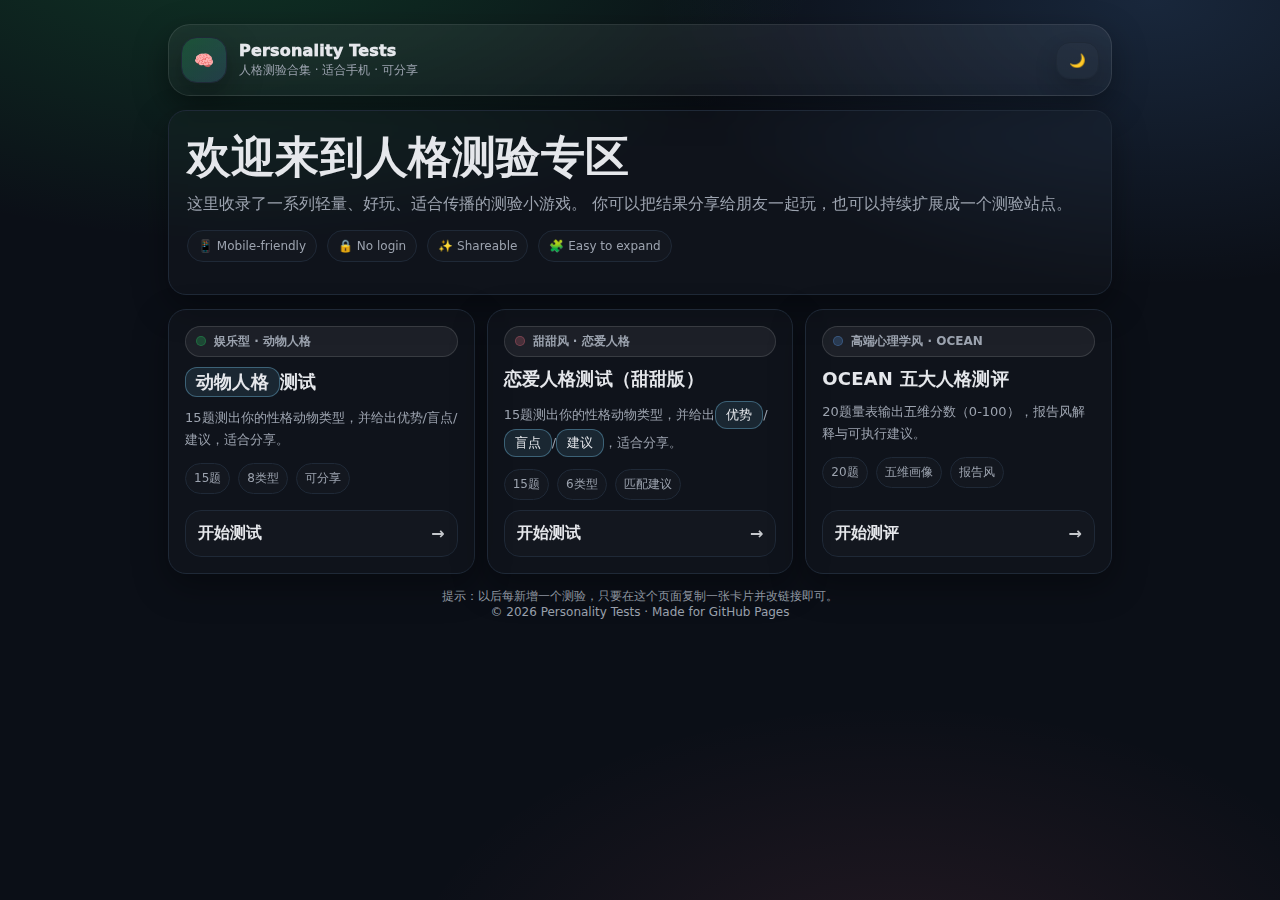
<file: index.html>
<!doctype html>
<html lang="zh-Hans">
<head>
  <meta charset="utf-8" />
  <meta name="viewport" content="width=device-width,initial-scale=1" />
  <title>Personality Tests｜人格测验合集</title>
  <meta name="description" content="一系列好玩又高级的性格测验：动物人格、恋爱人格、OCEAN五大人格。支持手机，结果可分享。" />
  <link rel="stylesheet" href="style.css" />
  <style>
    :root{
      --bg:#0b0f17;
      --card:#111827;
      --text:#e5e7eb;
      --muted:#9ca3af;
      --line:#1f2937;
      --shadow: 0 12px 34px rgba(0,0,0,.35);
      --radius: 18px;

      --primary:#22c55e;
      --primary2:#16a34a;
      --blue:#60a5fa;
      --pink:#fb7185;
      --secondary:#334155;
    }
    [data-theme="light"]{
      --bg:#f5f7fb;
      --card:#ffffff;
      --text:#0f172a;
      --muted:#475569;
      --line:#e2e8f0;
      --shadow: 0 12px 34px rgba(2,6,23,.10);
      --secondary:#e2e8f0;
    }

    *{ box-sizing:border-box; }
    html,body{ height:100%; }
    body{
      margin:0;
      font-family: ui-sans-serif, system-ui, -apple-system, "PingFang SC","Microsoft YaHei", Arial;
      color:var(--text);
      background:
        radial-gradient(1100px 600px at 18% -10%, rgba(34,197,94,.22), transparent 55%),
        radial-gradient(900px 520px at 90% 0%, rgba(96,165,250,.16), transparent 55%),
        radial-gradient(900px 520px at 70% 110%, rgba(251,113,133,.10), transparent 55%),
        var(--bg);
    }

    .wrap{ max-width: 980px; margin:0 auto; padding: 18px; }
    .topbar{
      display:flex; align-items:center; justify-content:space-between;
      gap:12px; margin: 6px 0 14px;
    }
    .brand{ display:flex; gap:12px; align-items:center; }
    .logo{
      width:46px;height:46px; display:grid;place-items:center;
      border-radius: 16px;
      background: linear-gradient(135deg, rgba(34,197,94,.22), rgba(96,165,250,.16));
      border:1px solid var(--line);
      box-shadow: var(--shadow);
    }
    .title{ font-weight: 950; letter-spacing:.2px; }
    .subtitle{ font-size: 12px; color: var(--muted); margin-top: 2px; }

    .btn{
      border:1px solid var(--line);
      background: rgba(255,255,255,.02);
      color: var(--text);
      padding: 10px 12px;
      border-radius: 14px;
      cursor:pointer;
      font-weight: 850;
    }
    .btn:active{ transform: translateY(1px); }

    .hero{
      border:1px solid var(--line);
      background: rgba(255,255,255,.02);
      border-radius: var(--radius);
      padding: 18px;
      box-shadow: var(--shadow);
      backdrop-filter: blur(8px);
    }
    [data-theme="light"] .hero{ background: var(--card); }

    h1{ margin: 6px 0 8px; font-size: 30px; }
    p{ margin: 0; color: var(--muted); line-height: 1.7; }

    .pillRow{ display:flex; flex-wrap:wrap; gap:10px; margin-top: 12px; }
    .pill{
      font-size:12px;
      padding: 8px 10px;
      border:1px solid var(--line);
      border-radius: 999px;
      color: var(--muted);
      background: rgba(255,255,255,.02);
    }

    .grid{
      margin-top: 14px;
      display:grid;
      grid-template-columns: 1fr;
      gap: 12px;
    }
    @media(min-width:760px){
      .grid{ grid-template-columns: 1fr 1fr 1fr; }
    }

    .card{
      border:1px solid var(--line);
      background: rgba(255,255,255,.02);
      border-radius: var(--radius);
      padding: 16px;
      box-shadow: var(--shadow);
      backdrop-filter: blur(8px);
      display:flex;
      flex-direction:column;
      gap: 10px;
      min-height: 190px;
    }
    [data-theme="light"] .card{ background: var(--card); }

    .tag{
      display:inline-flex;
      align-items:center;
      gap:8px;
      font-size:12px;
      font-weight: 850;
      color: var(--muted);
    }
    .tagDot{
      width:10px;height:10px;border-radius:999px;
      background: rgba(255,255,255,.12);
      border:1px solid var(--line);
    }
    .tagDot.green{ background: rgba(34,197,94,.25); border-color: rgba(34,197,94,.30); }
    .tagDot.pink{ background: rgba(251,113,133,.20); border-color: rgba(251,113,133,.28); }
    .tagDot.blue{ background: rgba(96,165,250,.20); border-color: rgba(96,165,250,.28); }

    .card h2{
      margin:0;
      font-size: 18px;
      letter-spacing:.2px;
    }
    .card p{ font-size: 13px; }

    .metaRow{
      display:flex; flex-wrap:wrap; gap:8px;
      margin-top: 2px;
    }
    .chip{
      font-size: 12px;
      padding: 6px 8px;
      border-radius: 999px;
      border:1px solid var(--line);
      color: var(--muted);
      background: rgba(255,255,255,.02);
    }

    a.cta{
      margin-top:auto;
      text-decoration:none;
      display:flex;
      justify-content:space-between;
      align-items:center;
      border-radius: 16px;
      padding: 12px 12px;
      border:1px solid var(--line);
      background: rgba(255,255,255,.02);
      color: var(--text);
      font-weight: 900;
    }
    a.cta:hover{ border-color: rgba(34,197,94,.45); }
    .arrow{ opacity:.85; }

    .footer{
      margin: 14px 6px 6px;
      text-align:center;
      color: var(--muted);
      font-size: 12px;
    }
    .small{ font-size: 12px; }
  </style>
</head>

<body>
  <div class="wrap">
    <header class="topbar">
      <div class="brand">
        <div class="logo">🧠</div>
        <div>
          <div class="title">Personality Tests</div>
          <div class="subtitle">人格测验合集 · 适合手机 · 可分享</div>
        </div>
      </div>
      <button id="btnTheme" class="btn" type="button">🌙</button>
    </header>

    <section class="hero">
      <h1>欢迎来到人格测验专区</h1>
      <p>
        这里收录了一系列轻量、好玩、适合传播的测验小游戏。
        你可以把结果分享给朋友一起玩，也可以持续扩展成一个测验站点。
      </p>
      <div class="pillRow">
        <span class="pill">📱 Mobile-friendly</span>
        <span class="pill">🔒 No login</span>
        <span class="pill">✨ Shareable</span>
        <span class="pill">🧩 Easy to expand</span>
      </div>
    </section>

    <section class="grid" aria-label="测试列表">
      <!-- 1: Animal -->
      <div class="card">
        <div class="tag"><span class="tagDot green"></span> 娱乐型 · 动物人格</div>
        <h2><span class="hl hl-green">动物人格</span>测试</h2>
        <p>15题测出你的性格动物类型，并给出优势/盲点/建议，适合分享。</p>
        <div class="metaRow">
          <span class="chip">15题</span>
          <span class="chip">8类型</span>
          <span class="chip">可分享</span>
        </div>
        <a class="cta" href="./animal-personality/">
          开始测试 <span class="arrow">→</span>
        </a>
      </div>

      <!-- 2: Love -->
      <div class="card">
        <div class="tag"><span class="tagDot pink"></span> 甜甜风 · 恋爱人格</div>
        <h2>恋爱人格测试（甜甜版）</h2>
        <p>15题测出你的性格动物类型，并给出<span class="hl hl-green">优势</span>/<span class="hl hl-green">盲点</span>/<span class="hl hl-green">建议</span>，适合分享。</p>
        <div class="metaRow">
          <span class="chip">15题</span>
          <span class="chip">6类型</span>
          <span class="chip">匹配建议</span>
        </div>
        <a class="cta" href="./love-personality/">
          开始测试 <span class="arrow">→</span>
        </a>
      </div>

      <!-- 3: OCEAN -->
      <div class="card">
        <div class="tag"><span class="tagDot blue"></span> 高端心理学风 · OCEAN</div>
        <h2>OCEAN 五大人格测评</h2>
        <p>20题量表输出五维分数（0-100），报告风解释与可执行建议。</p>
        <div class="metaRow">
          <span class="chip">20题</span>
          <span class="chip">五维画像</span>
          <span class="chip">报告风</span>
        </div>
        <a class="cta" href="./ocean-assessment/">
          开始测评 <span class="arrow">→</span>
        </a>
      </div>
    </section>

    <div class="footer">
      <div>提示：以后每新增一个测验，只要在这个页面复制一张卡片并改链接即可。</div>
      <div class="small">© <span id="year"></span> Personality Tests · Made for GitHub Pages</div>
    </div>
  </div>

  <script>
    // year
    document.getElementById("year").textContent = new Date().getFullYear();

    // theme
    const btn = document.getElementById("btnTheme");
    const root = document.documentElement;

    function applyTheme(mode){
      if (mode === "light"){
        root.setAttribute("data-theme","light");
        btn.textContent = "☀️";
      }else{
        root.setAttribute("data-theme","");
        btn.textContent = "🌙";
      }
    }

    function loadTheme(){
      try{
        const saved = localStorage.getItem("pt_hub_theme");
        if (saved === "light") applyTheme("light");
        else applyTheme("dark");
      }catch(e){
        applyTheme("dark");
      }
    }

    function toggleTheme(){
      const isLight = root.getAttribute("data-theme") === "light";
      const next = isLight ? "dark" : "light";
      applyTheme(next);
      try{ localStorage.setItem("pt_hub_theme", next); }catch(e){}
    }

    btn.addEventListener("click", toggleTheme);
    loadTheme();
  </script>
</body>
</html>
</file>
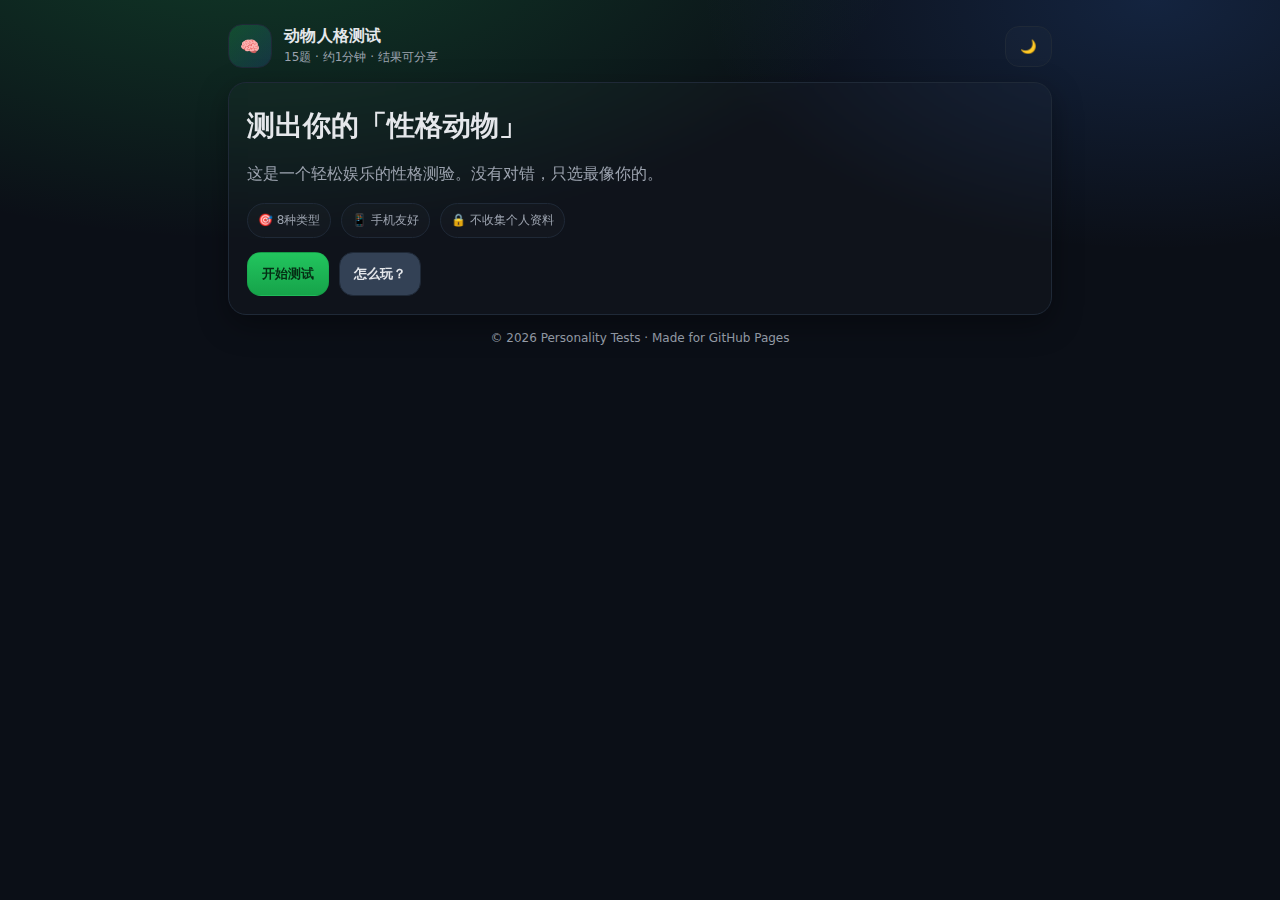
<file: animal-personality/index.html>
<!doctype html>
<html lang="zh-Hans">
<head>
  <meta charset="utf-8" />
  <meta name="viewport" content="width=device-width,initial-scale=1" />
  <title>动物人格测试｜15题测出你的性格动物</title>
  <meta name="description" content="15道题快速测出你的动物人格类型：狮子、猫头鹰、海豚、狼、狐狸、熊猫、老虎、乌龟等。支持手机，结果可分享。" />
  <link rel="stylesheet" href="style.css" />
</head>
<body>
  <div class="wrap">
    <header class="topbar">
      <div class="brand">
        <div class="logo">🧠</div>
        <div>
          <div class="title">动物人格测试</div>
          <div class="subtitle">15题 · 约1分钟 · 结果可分享</div>
        </div>
      </div>
      <button id="btnTheme" class="ghost" type="button" aria-label="切换主题">🌙</button>
    </header>

    <!-- HOME -->
    <section id="screenHome" class="card">
      <h1>测出你的「性格动物」</h1>
      <p class="muted">
        这是一个轻松娱乐的性格测验。没有对错，只选最像你的。
      </p>

      <div class="pillRow">
        <span class="pill">🎯 8种类型</span>
        <span class="pill">📱 手机友好</span>
        <span class="pill">🔒 不收集个人资料</span>
      </div>

      <div class="ctaRow">
        <button id="btnStart" class="primary" type="button">开始测试</button>
        <button id="btnHow" class="secondary" type="button">怎么玩？</button>
      </div>

      <div id="howBox" class="how hidden" role="note">
        <ul>
          <li>共15题，每题4个选项。</li>
          <li>选最符合你“平常状态”的那个。</li>
          <li>最后会给出你的主类型 + 次类型倾向。</li>
        </ul>
      </div>
    </section>

    <!-- QUIZ -->
    <section id="screenQuiz" class="card hidden" aria-live="polite">
      <div class="progressRow">
        <div class="progressText">
          第 <span id="qNow">1</span> / <span id="qTotal">15</span> 题
        </div>
        <div class="progressBar" aria-label="答题进度">
          <div id="progressFill" class="progressFill"></div>
        </div>
      </div>

      <h2 id="qTitle" class="question">题目标题</h2>

      <div id="options" class="options"></div>

      <div class="navRow">
        <button id="btnBack" class="ghost" type="button">← 上一题</button>
        <button id="btnSkip" class="ghost" type="button">跳过</button>
      </div>
    </section>

    <!-- RESULT -->
    <section id="screenResult" class="card hidden">
      <div class="resultHead">
        <div class="badge" id="resultEmoji">🐾</div>
        <div>
          <div class="muted small">你的动物人格</div>
          <h2 id="resultName" class="resultName">类型名称</h2>
          <div id="resultTagline" class="tagline">一句话总结</div>
        </div>
      </div>

      <div class="grid2">
        <div class="box">
          <h3>你给人的感觉</h3>
          <p id="resultVibe" class="muted"></p>
        </div>
        <div class="box">
          <h3>你的核心驱动力</h3>
          <p id="resultDrive" class="muted"></p>
        </div>
      </div>

      <div class="box">
        <h3>优势</h3>
        <ul id="resultStrengths" class="list"></ul>
      </div>

      <div class="box">
        <h3>盲点</h3>
        <ul id="resultBlindspots" class="list"></ul>
      </div>

      <div class="box">
        <h3>建议</h3>
        <ul id="resultTips" class="list"></ul>
      </div>

      <div class="box subtle">
        <div class="muted small">次类型倾向</div>
        <div id="resultSecond" class="secondType"></div>
      </div>

      <div class="ctaRow">
        <button id="btnShare" class="primary" type="button">分享结果</button>
        <button id="btnRetry" class="secondary" type="button">再测一次</button>
      </div>

      <p class="foot muted small">
        免责声明：本测验用于娱乐与自我觉察，不构成专业心理诊断。
      </p>
    </section>

    <footer class="footer muted small">
      © <span id="year"></span> Personality Tests · Made for GitHub Pages
    </footer>
  </div>

  <script src="script.js"></script>
</body>
</html>
</file>
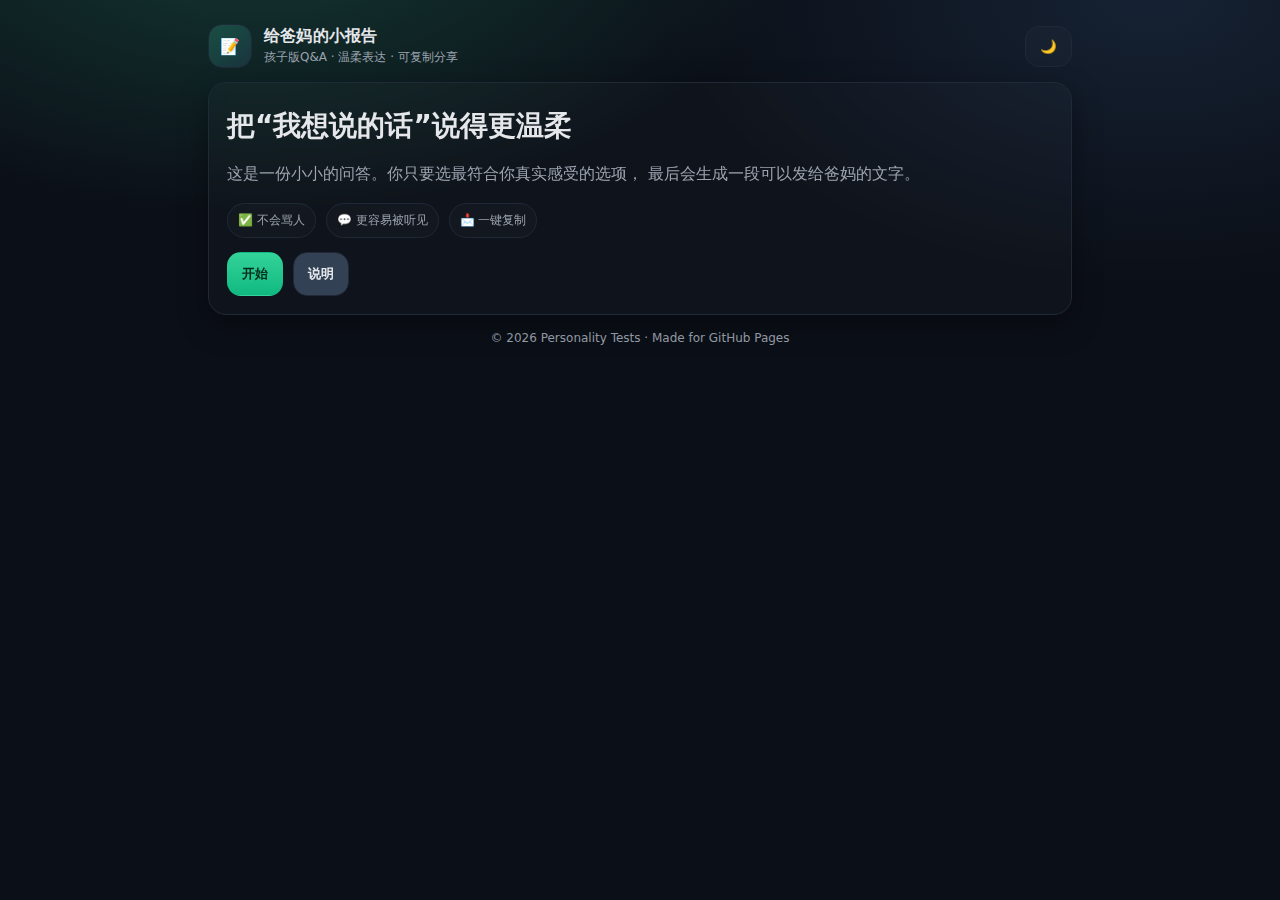
<file: kid-to-parents-qa/index.html>
<!doctype html>
<html lang="zh-Hans">
<head>
  <meta charset="utf-8" />
  <meta name="viewport" content="width=device-width,initial-scale=1" />
  <title>孩子对父母的Q&A｜给爸妈的小报告</title>
  <meta name="description" content="孩子回答12个问题，自动生成一份温柔的亲子沟通小报告，可复制分享给父母。" />
  <link rel="stylesheet" href="style.css?v=1" />
</head>
<body>
  <div class="wrap">
    <header class="topbar">
      <div class="brand">
        <div class="logo">📝</div>
        <div>
          <div class="title">给爸妈的小报告</div>
          <div class="subtitle">孩子版Q&A · 温柔表达 · 可复制分享</div>
        </div>
      </div>
      <button id="btnTheme" class="ghost" type="button">🌙</button>
    </header>

    <!-- HOME -->
    <section id="home" class="card">
      <h1>把“我想说的话”说得更温柔</h1>
      <p class="muted">
        这是一份小小的问答。你只要选最符合你真实感受的选项，
        最后会生成一段可以发给爸妈的文字。
      </p>

      <div class="pillRow">
        <span class="pill">✅ 不会骂人</span>
        <span class="pill">💬 更容易被听见</span>
        <span class="pill">📩 一键复制</span>
      </div>

      <div class="ctaRow">
        <button id="btnStart" class="primary" type="button">开始</button>
        <button id="btnHow" class="secondary" type="button">说明</button>
      </div>

      <div id="howBox" class="how hidden">
        <ul>
          <li>共12题，约1–2分钟。</li>
          <li>结果是“沟通建议”，不是评判父母对错。</li>
          <li>你可以在最后编辑文字，再发给爸妈。</li>
        </ul>
      </div>
    </section>

    <!-- Q&A -->
    <section id="qa" class="card hidden" aria-live="polite">
      <div class="progressRow">
        <div class="progressText">第 <span id="qNow">1</span>/<span id="qTotal">12</span> 题</div>
        <div class="progressBar"><div id="progressFill" class="progressFill"></div></div>
      </div>

      <h2 id="qTitle" class="question">题目</h2>
      <p id="qHint" class="muted small"></p>

      <div id="options" class="options"></div>

      <div id="openBox" class="openBox hidden">
        <textarea id="openInput" class="openInput" rows="4" placeholder="你可以写一句话（可留空）"></textarea>
        <div class="muted small">提示：写“我希望…”、“我需要…” 会更容易被听见。</div>
      </div>

      <div class="navRow">
        <button id="btnBack" class="ghost" type="button">← 上一题</button>
        <button id="btnSkip" class="ghost" type="button">跳过</button>
      </div>
    </section>

    <!-- RESULT -->
    <section id="result" class="card hidden">
      <div class="resultHead">
        <div class="badge">📄</div>
        <div>
          <div class="muted small">生成的小报告（可编辑）</div>
          <h2 class="resultName">发给爸妈也不尴尬的版本</h2>
          <div class="tagline" id="tagline"></div>
        </div>
      </div>

      <div class="box">
        <h3>给爸妈的一段话</h3>
        <textarea id="reportText" class="report" rows="10"></textarea>
        <div class="muted small">你可以在这里改字，改到你舒服为止。</div>
      </div>

      <div class="grid2">
        <div class="box subtle">
          <h3>我最需要的支持</h3>
          <ul id="needList" class="list"></ul>
        </div>
        <div class="box subtle">
          <h3>爸妈这样做我会更配合</h3>
          <ul id="cooperateList" class="list"></ul>
        </div>
      </div>

      <div class="ctaRow">
        <button id="btnCopy" class="primary" type="button">复制文字</button>
        <button id="btnRetry" class="secondary" type="button">再做一次</button>
      </div>

      <p class="muted small">
        免责声明：本工具用于亲子沟通与表达训练，不构成专业心理诊断或医疗建议。
      </p>
    </section>

    <footer class="footer muted small">
      © <span id="year"></span> Personality Tests · Made for GitHub Pages
    </footer>
  </div>

  <script src="script.js"></script>
</body>
</html>
</file>
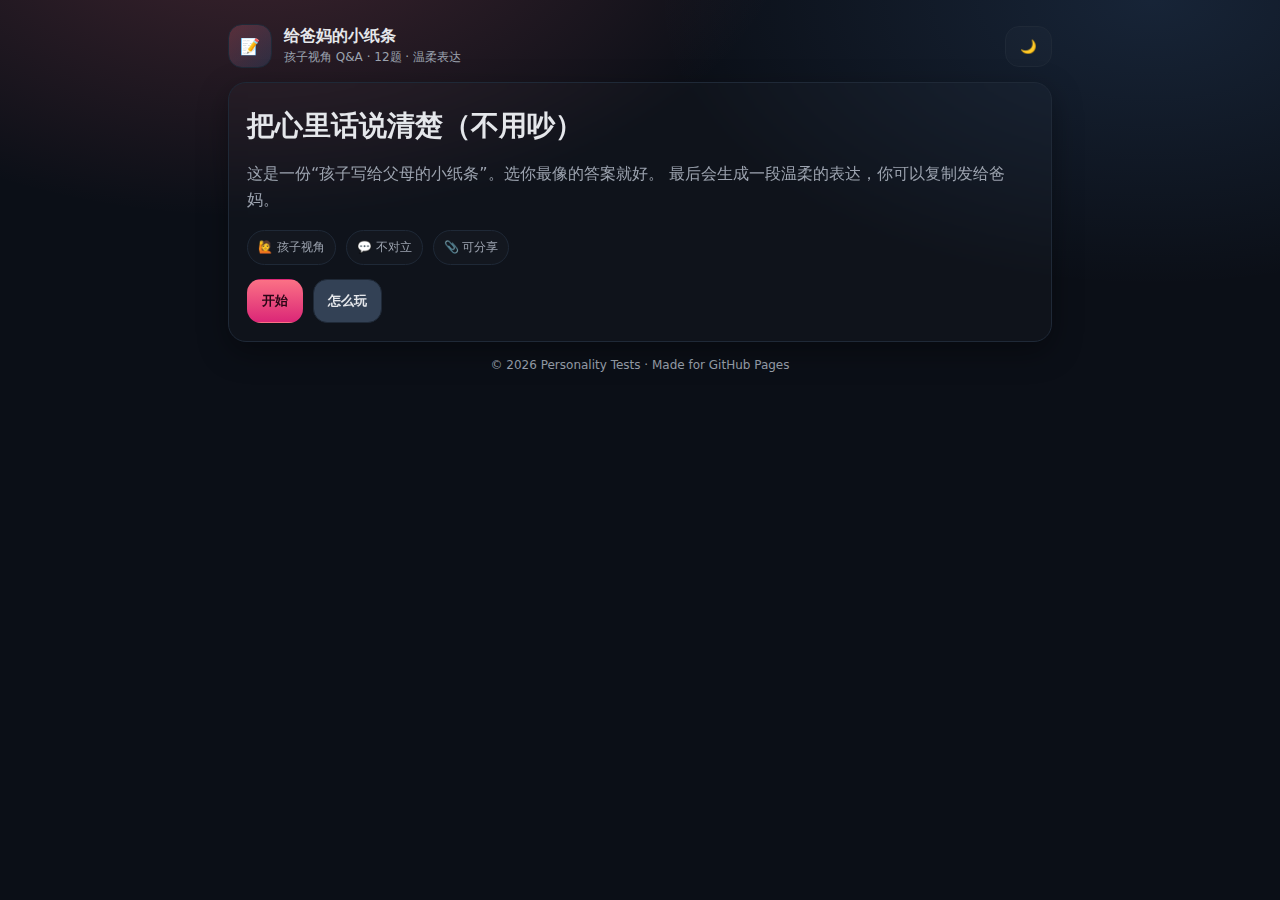
<file: kids-qa/index.html>
<!doctype html>
<html lang="zh-Hans">
<head>
  <meta charset="utf-8" />
  <meta name="viewport" content="width=device-width,initial-scale=1" />
  <title>给爸妈的小纸条｜孩子Q&A</title>
  <meta name="description" content="孩子回答12个问题，自动生成一份温柔的“给爸妈的小纸条”，可复制分享。" />
  <link rel="stylesheet" href="style.css?v=1" />
</head>

<body>
  <div class="wrap">
    <header class="topbar">
      <div class="brand">
        <div class="logo">📝</div>
        <div>
          <div class="title">给爸妈的小纸条</div>
          <div class="subtitle">孩子视角 Q&A · 12题 · 温柔表达</div>
        </div>
      </div>
      <button id="btnTheme" class="ghost" type="button">🌙</button>
    </header>

    <!-- HOME -->
    <section id="home" class="card">
      <h1>把心里话说清楚（不用吵）</h1>
      <p class="muted">
        这是一份“孩子写给父母的小纸条”。选你最像的答案就好。
        最后会生成一段温柔的表达，你可以复制发给爸妈。
      </p>

      <div class="pillRow">
        <span class="pill">🙋 孩子视角</span>
        <span class="pill">💬 不对立</span>
        <span class="pill">📎 可分享</span>
      </div>

      <div class="ctaRow">
        <button id="btnStart" class="primary" type="button">开始</button>
        <button id="btnHow" class="secondary" type="button">怎么玩</button>
      </div>

      <div id="howBox" class="how hidden">
        <ul>
          <li>共12题，选你最常见的感受或想法。</li>
          <li>不想答可以跳过。</li>
          <li>结果会用温柔语气写成“给爸妈的小纸条”。</li>
        </ul>
      </div>
    </section>

    <!-- QUIZ -->
    <section id="quiz" class="card hidden" aria-live="polite">
      <div class="progressRow">
        <div class="progressText">第 <span id="qNow">1</span>/<span id="qTotal">12</span> 题</div>
        <div class="progressBar"><div id="progressFill" class="progressFill"></div></div>
      </div>

      <h2 id="qTitle" class="question">题目</h2>
      <div id="options" class="options"></div>

      <div class="navRow">
        <button id="btnBack" class="ghost" type="button">← 上一题</button>
        <button id="btnSkip" class="ghost" type="button">跳过</button>
      </div>
    </section>

    <!-- RESULT -->
    <section id="result" class="card hidden">
      <div class="resultHead">
        <div class="badge">💌</div>
        <div>
          <div class="muted small">自动生成</div>
          <h2 class="resultName">给爸妈的小纸条</h2>
          <div id="resultTag" class="tagline">一句话总结</div>
        </div>
      </div>

      <div class="grid2">
        <div class="box">
          <h3>我希望爸妈知道</h3>
          <ul id="knowList" class="list"></ul>
        </div>
        <div class="box">
          <h3>我更需要的支持</h3>
          <ul id="needList" class="list"></ul>
        </div>
      </div>

      <div class="box quote">
        <div class="muted small">可复制内容</div>
        <div id="letterText" class="letter"></div>
      </div>

      <div class="ctaRow">
        <button id="btnCopy" class="primary" type="button">复制给爸妈</button>
        <button id="btnRetry" class="secondary" type="button">再写一份</button>
      </div>

      <p class="muted small">
        提醒：如果你感到长期难受、被伤害或害怕，请向可信任的大人/老师/专业人士求助。
      </p>
    </section>

    <footer class="footer muted small">
      © <span id="year"></span> Personality Tests · Made for GitHub Pages
    </footer>
  </div>

  <script src="script.js"></script>
</body>
</html>
</file>
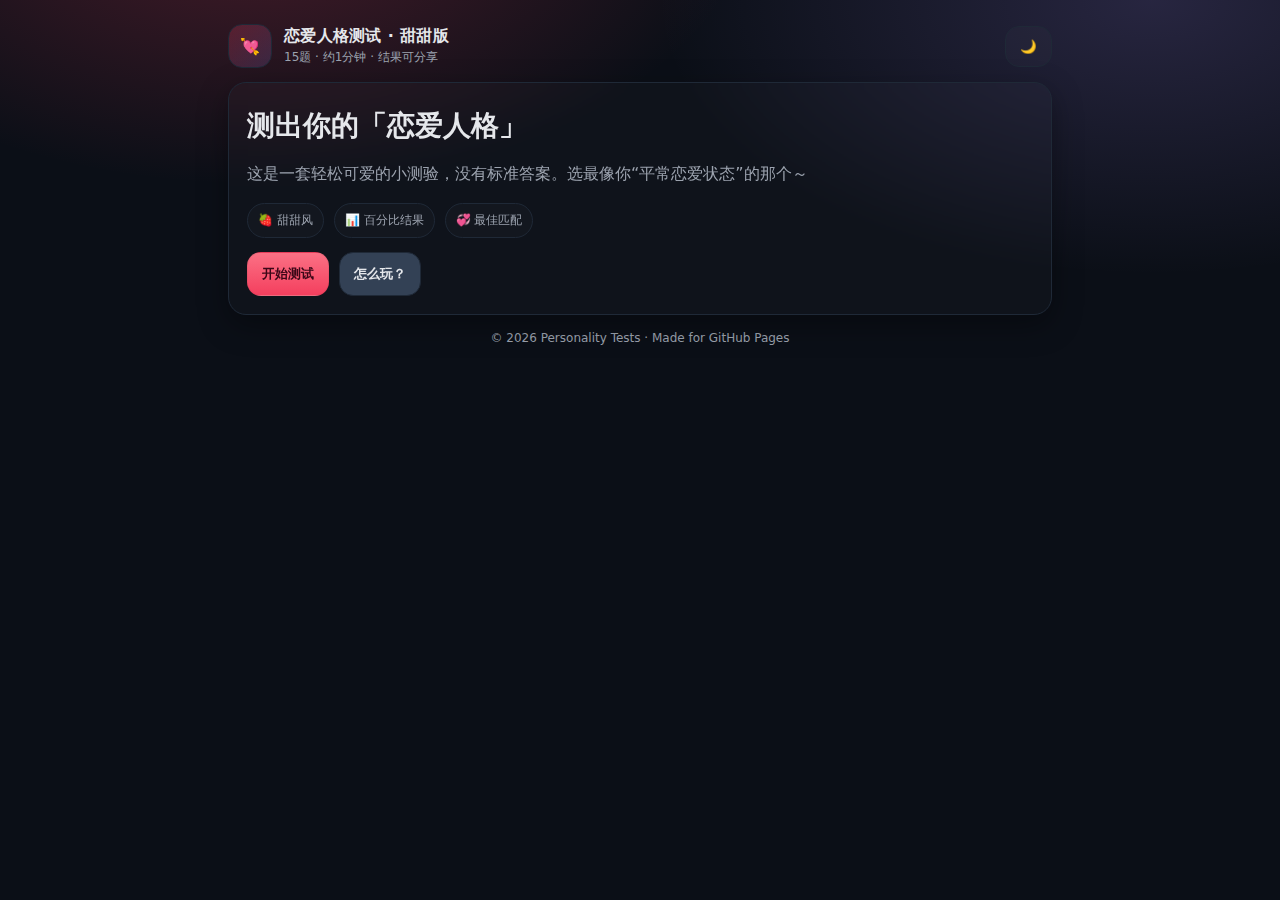
<file: love-personality/index.html>
<!doctype html>
<html lang="zh-Hans">
<head>
  <meta charset="utf-8" />
  <meta name="viewport" content="width=device-width,initial-scale=1" />
  <title>恋爱人格测试｜甜甜版</title>
  <meta name="description" content="15题测出你的恋爱人格：小太阳、棉花糖、玫瑰刺、猫系、兔系、海盐系。附匹配建议与百分比结果，可一键分享。" />
  <link rel="stylesheet" href="style.css" />
</head>
<body>
  <div class="wrap">
    <header class="topbar">
      <div class="brand">
        <div class="logo">💘</div>
        <div>
          <div class="title">恋爱人格测试 · 甜甜版</div>
          <div class="subtitle">15题 · 约1分钟 · 结果可分享</div>
        </div>
      </div>
      <button id="btnTheme" class="ghost" type="button" aria-label="切换主题">🌙</button>
    </header>

    <!-- HOME -->
    <section id="screenHome" class="card">
      <h1>测出你的「恋爱人格」</h1>
      <p class="muted">
        这是一套轻松可爱的小测验，没有标准答案。选最像你“平常恋爱状态”的那个～
      </p>

      <div class="pillRow">
        <span class="pill">🍓 甜甜风</span>
        <span class="pill">📊 百分比结果</span>
        <span class="pill">💞 最佳匹配</span>
      </div>

      <div class="ctaRow">
        <button id="btnStart" class="primary" type="button">开始测试</button>
        <button id="btnHow" class="secondary" type="button">怎么玩？</button>
      </div>

      <div id="howBox" class="how hidden">
        <ul>
          <li>共15题，每题4个选项。</li>
          <li>按直觉选，不要“想太完美”。</li>
          <li>最后会给你：主类型 + 次类型倾向 + 匹配建议。</li>
        </ul>
      </div>
    </section>

    <!-- QUIZ -->
    <section id="screenQuiz" class="card hidden" aria-live="polite">
      <div class="progressRow">
        <div class="progressText">
          第 <span id="qNow">1</span> / <span id="qTotal">15</span> 题
        </div>
        <div class="progressBar">
          <div id="progressFill" class="progressFill"></div>
        </div>
      </div>

      <h2 id="qTitle" class="question">题目</h2>
      <div id="options" class="options"></div>

      <div class="navRow">
        <button id="btnBack" class="ghost" type="button">← 上一题</button>
        <button id="btnSkip" class="ghost" type="button">跳过</button>
      </div>
    </section>

    <!-- RESULT -->
    <section id="screenResult" class="card hidden">
      <div class="resultHead">
        <div class="badge" id="resultEmoji">💗</div>
        <div>
          <div class="muted small">你的恋爱人格</div>
          <h2 id="resultName" class="resultName">类型</h2>
          <div id="resultTagline" class="tagline">一句话总结</div>
        </div>
      </div>

      <div class="sparkle" aria-hidden="true">✨💞✨</div>

      <div class="grid2">
        <div class="box">
          <h3>你给人的恋爱感觉</h3>
          <p id="resultVibe" class="muted"></p>
        </div>
        <div class="box">
          <h3>你最在意的恋爱需求</h3>
          <p id="resultNeed" class="muted"></p>
        </div>
      </div>

      <div class="box">
        <h3>你的甜甜优势</h3>
        <ul id="resultStrengths" class="list"></ul>
      </div>

      <div class="box">
        <h3>小小盲点</h3>
        <ul id="resultBlindspots" class="list"></ul>
      </div>

      <div class="box">
        <h3>适合你的相处方式</h3>
        <ul id="resultTips" class="list"></ul>
      </div>

      <div class="box subtle">
        <h3>你的恋爱配方（百分比）</h3>
        <div id="bars" class="bars"></div>
      </div>

      <div class="box match">
        <div class="muted small">最佳匹配</div>
        <div id="resultMatch" class="matchLine"></div>
        <div id="resultMatchTip" class="muted"></div>
      </div>

      <div class="box subtle">
        <div class="muted small">次类型倾向</div>
        <div id="resultSecond" class="secondType"></div>
      </div>

      <div class="box quote">
        <div class="muted small">可晒朋友圈甜甜文案</div>
        <div id="resultQuote" class="quoteText"></div>
      </div>

      <div class="ctaRow">
        <button id="btnShare" class="primary" type="button">分享结果</button>
        <button id="btnRetry" class="secondary" type="button">再测一次</button>
      </div>

      <p class="foot muted small">
        免责声明：本测验用于娱乐与自我觉察，不构成专业心理诊断。
      </p>
    </section>

    <footer class="footer muted small">
      © <span id="year"></span> Personality Tests · Made for GitHub Pages
    </footer>
  </div>

  <script src="script.js"></script>
</body>
</html>
</file>
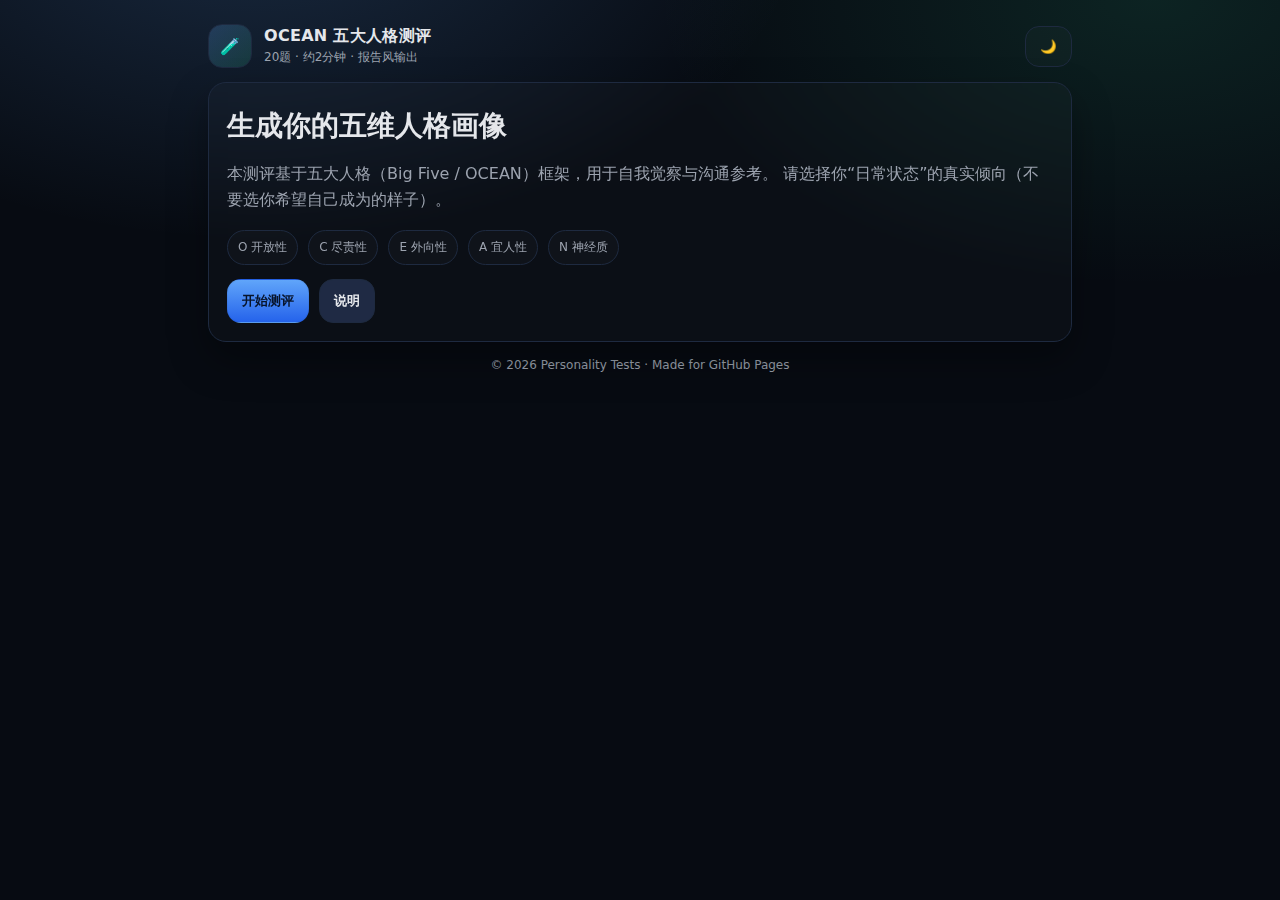
<file: ocean-assessment/index.html>
<!doctype html>
<html lang="zh-Hans">
<head>
  <meta charset="utf-8" />
  <meta name="viewport" content="width=device-width,initial-scale=1" />
  <title>OCEAN 五大人格测评｜高端心理学风</title>
  <meta name="description" content="20题 OCEAN 五大人格测评（开放性、尽责性、外向性、宜人性、神经质）。输出五维画像、解释与建议，结果可分享。" />
  <link rel="stylesheet" href="style.css" />
</head>
<body>
  <div class="wrap">
    <header class="topbar">
      <div class="brand">
        <div class="logo">🧪</div>
        <div>
          <div class="title">OCEAN 五大人格测评</div>
          <div class="subtitle">20题 · 约2分钟 · 报告风输出</div>
        </div>
      </div>
      <div class="topActions">
        <button id="btnTheme" class="ghost" type="button" aria-label="切换主题">🌙</button>
      </div>
    </header>

    <!-- HOME -->
    <section id="screenHome" class="card">
      <h1>生成你的五维人格画像</h1>
      <p class="muted">
        本测评基于五大人格（Big Five / OCEAN）框架，用于自我觉察与沟通参考。
        请选择你“日常状态”的真实倾向（不要选你希望自己成为的样子）。
      </p>

      <div class="pillRow">
        <span class="pill">O 开放性</span>
        <span class="pill">C 尽责性</span>
        <span class="pill">E 外向性</span>
        <span class="pill">A 宜人性</span>
        <span class="pill">N 神经质</span>
      </div>

      <div class="ctaRow">
        <button id="btnStart" class="primary" type="button">开始测评</button>
        <button id="btnHow" class="secondary" type="button">说明</button>
      </div>

      <div id="howBox" class="how hidden">
        <ul>
          <li>共20题，每题采用 1–5 分量表（非常不同意 → 非常同意）。</li>
          <li>不收集任何个人信息，所有计算在本地完成。</li>
          <li>结果是“倾向性描述”，不构成临床诊断。</li>
        </ul>
      </div>
    </section>

    <!-- QUIZ -->
    <section id="screenQuiz" class="card hidden" aria-live="polite">
      <div class="progressRow">
        <div class="progressText">
          题目 <span id="qNow">1</span> / <span id="qTotal">20</span>
        </div>
        <div class="progressBar" aria-label="答题进度">
          <div id="progressFill" class="progressFill"></div>
        </div>
      </div>

      <div class="metaRow">
        <div id="qDimBadge" class="dimBadge">O</div>
        <div class="muted small" id="qDimName">开放性</div>
      </div>

      <h2 id="qTitle" class="question">题目</h2>

      <div class="likert">
        <div class="likertLabels muted small">
          <span>非常不同意</span>
          <span>不同意</span>
          <span>一般</span>
          <span>同意</span>
          <span>非常同意</span>
        </div>
        <div id="likertBtns" class="likertBtns"></div>
      </div>

      <div class="navRow">
        <button id="btnBack" class="ghost" type="button">← 上一题</button>
        <button id="btnSkip" class="ghost" type="button">跳过</button>
      </div>
    </section>

    <!-- RESULT -->
    <section id="screenResult" class="card hidden">
      <div class="resultHead">
        <div class="badge">📄</div>
        <div>
          <div class="muted small">人格画像报告</div>
          <h2 class="resultName" id="resultTitle">你的 OCEAN 五维画像</h2>
          <div class="tagline" id="resultTagline">一句话总结</div>
        </div>
      </div>

      <div class="box">
        <h3>五维分数</h3>
        <div id="scoreBars" class="bars"></div>
        <p class="muted small footNote">
          分数范围 0–100。分数越高表示该维度的倾向越明显。
        </p>
      </div>

      <div class="grid2">
        <div class="box">
          <h3>你的主要特征</h3>
          <ul id="resultHighlights" class="list"></ul>
        </div>
        <div class="box">
          <h3>可能的盲点</h3>
          <ul id="resultRisks" class="list"></ul>
        </div>
      </div>

      <div class="box">
        <h3>维度解释</h3>
        <div id="dimensionCards" class="dimCards"></div>
      </div>

      <div class="box subtle">
        <h3>建议（可执行）</h3>
        <ul id="resultTips" class="list"></ul>
      </div>

      <div class="box quote">
        <div class="muted small">可分享文案</div>
        <div id="resultShareText" class="quoteText"></div>
      </div>

      <div class="ctaRow">
        <button id="btnShare" class="primary" type="button">分享/复制</button>
        <button id="btnRetry" class="secondary" type="button">重新测评</button>
      </div>

      <p class="muted small">
        免责声明：本测评用于自我觉察与沟通参考，不构成专业心理诊断或医疗建议。
      </p>
    </section>

    <footer class="footer muted small">
      © <span id="year"></span> Personality Tests · Made for GitHub Pages
    </footer>
  </div>

  <script src="script.js"></script>
</body>
</html>
</file>
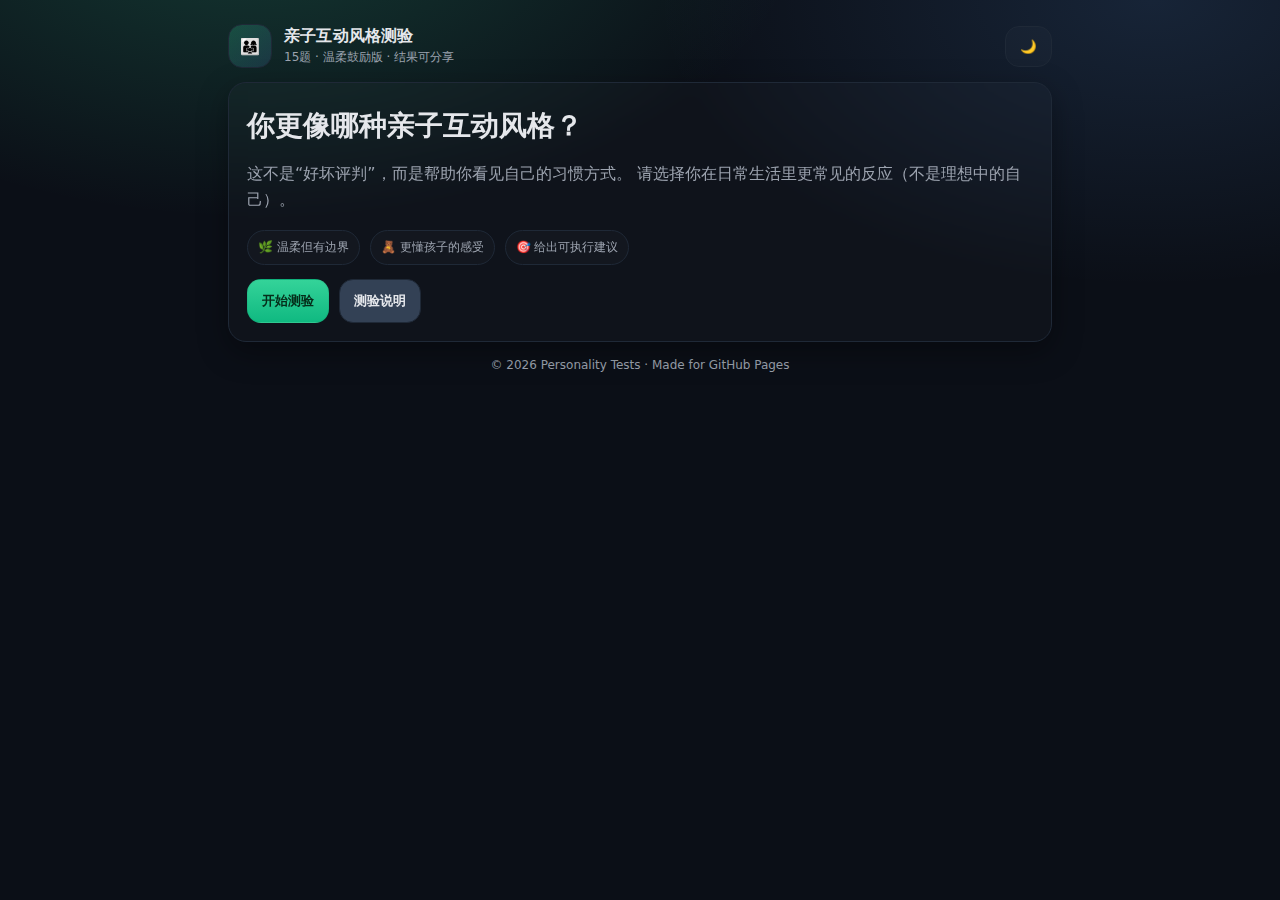
<file: parenting-style/index.html>
<!doctype html>
<html lang="zh-Hans">
<head>
  <meta charset="utf-8" />
  <meta name="viewport" content="width=device-width,initial-scale=1" />
  <title>亲子互动风格测验｜温柔鼓励版</title>
  <meta name="description" content="15题测出你的亲子互动风格：引导型、保护型、规则型、朋友型。输出优势、盲点、孩子可能的感受与温柔建议。结果可分享。" />
  <link rel="stylesheet" href="style.css?v=1" />
</head>

<body>
  <div class="wrap">
    <header class="topbar">
      <div class="brand">
        <div class="logo">👨‍👩‍👧</div>
        <div>
          <div class="title">亲子互动风格测验</div>
          <div class="subtitle">15题 · 温柔鼓励版 · 结果可分享</div>
        </div>
      </div>
      <button id="btnTheme" class="ghost" type="button" aria-label="切换主题">🌙</button>
    </header>

    <!-- HOME -->
    <section id="screenHome" class="card">
      <h1>你更像哪种亲子互动风格？</h1>
      <p class="muted">
        这不是“好坏评判”，而是帮助你看见自己的习惯方式。
        请选择你在日常生活里更常见的反应（不是理想中的自己）。
      </p>

      <div class="pillRow">
        <span class="pill">🌿 温柔但有边界</span>
        <span class="pill">🧸 更懂孩子的感受</span>
        <span class="pill">🎯 给出可执行建议</span>
      </div>

      <div class="ctaRow">
        <button id="btnStart" class="primary" type="button">开始测验</button>
        <button id="btnHow" class="secondary" type="button">测验说明</button>
      </div>

      <div id="howBox" class="how hidden">
        <ul>
          <li>共15题，每题4个选项。</li>
          <li>选你最常做的那一项即可。</li>
          <li>结果会给：风格类型 + 优势/盲点 + 孩子可能的感受 + 一条建议。</li>
        </ul>
      </div>
    </section>

    <!-- QUIZ -->
    <section id="screenQuiz" class="card hidden" aria-live="polite">
      <div class="progressRow">
        <div class="progressText">第 <span id="qNow">1</span> / <span id="qTotal">15</span> 题</div>
        <div class="progressBar"><div id="progressFill" class="progressFill"></div></div>
      </div>

      <h2 id="qTitle" class="question">题目</h2>
      <div id="options" class="options"></div>

      <div class="navRow">
        <button id="btnBack" class="ghost" type="button">← 上一题</button>
        <button id="btnSkip" class="ghost" type="button">跳过</button>
      </div>
    </section>

    <!-- RESULT -->
    <section id="screenResult" class="card hidden">
      <div class="resultHead">
        <div class="badge" id="resultEmoji">🌿</div>
        <div>
          <div class="muted small">你的亲子互动风格</div>
          <h2 id="resultName" class="resultName">类型</h2>
          <div id="resultTagline" class="tagline">一句话总结</div>
        </div>
      </div>

      <div class="grid2">
        <div class="box">
          <h3>你给孩子的感觉</h3>
          <p id="resultVibe" class="muted"></p>
        </div>
        <div class="box">
          <h3>你最在意的重点</h3>
          <p id="resultFocus" class="muted"></p>
        </div>
      </div>

      <div class="box">
        <h3>你的优势</h3>
        <ul id="resultStrengths" class="list"></ul>
      </div>

      <div class="box">
        <h3>可能的盲点</h3>
        <ul id="resultBlindspots" class="list"></ul>
      </div>

      <div class="box subtle">
        <h3>孩子可能会怎么感受？</h3>
        <p id="resultChildFeel" class="muted"></p>
      </div>

      <div class="box tipBox">
        <h3>给你的一条温柔建议</h3>
        <div id="resultTip" class="tipText"></div>
      </div>

      <div class="box subtle">
        <div class="muted small">次类型倾向</div>
        <div id="resultSecond" class="secondType"></div>
      </div>

      <div class="ctaRow">
        <button id="btnShare" class="primary" type="button">分享/复制结果</button>
        <button id="btnRetry" class="secondary" type="button">再测一次</button>
      </div>

      <p class="muted small">
        免责声明：本测验用于亲子沟通与自我觉察，不构成专业心理诊断或医疗建议。
      </p>
    </section>

    <footer class="footer muted small">
      © <span id="year"></span> Personality Tests · Made for GitHub Pages
    </footer>
  </div>

  <script src="script.js"></script>
</body>
</html>
</file>
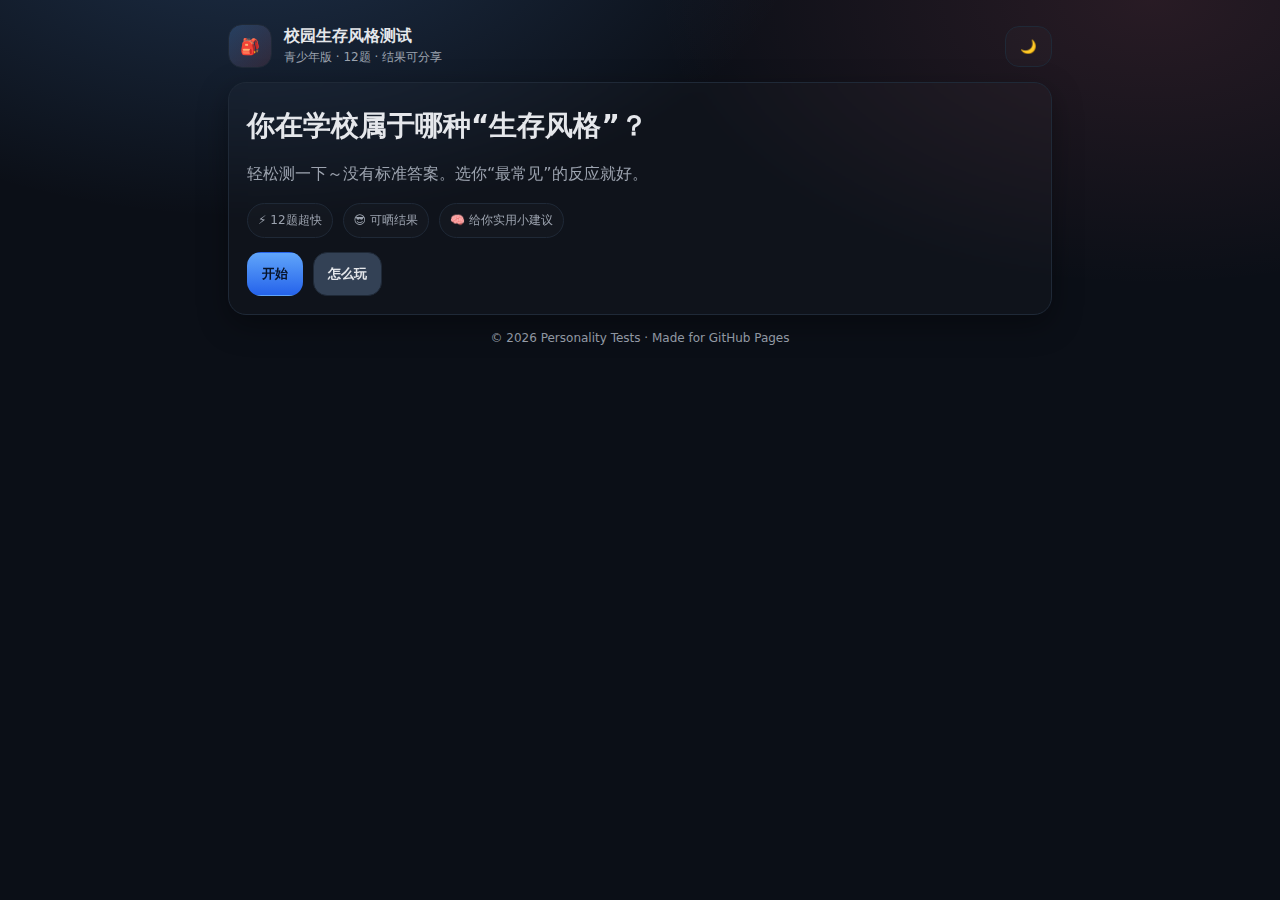
<file: teen-vibe/index.html>
<!doctype html>
<html lang="zh-Hans">
<head>
  <meta charset="utf-8" />
  <meta name="viewport" content="width=device-width,initial-scale=1" />
  <title>校园生存风格测试｜青少年版</title>
  <meta name="description" content="12题测出你的校园生存风格：社交王者、安静观察者、效率学霸、灵感玩家、情绪雷达、行动队长。结果可分享。" />
  <link rel="stylesheet" href="style.css?v=1" />
</head>
<body>
  <div class="wrap">
    <header class="topbar">
      <div class="brand">
        <div class="logo">🎒</div>
        <div>
          <div class="title">校园生存风格测试</div>
          <div class="subtitle">青少年版 · 12题 · 结果可分享</div>
        </div>
      </div>
      <button id="btnTheme" class="ghost" type="button">🌙</button>
    </header>

    <!-- HOME -->
    <section id="home" class="card">
      <h1>你在学校属于哪种“生存风格”？</h1>
      <p class="muted">
        轻松测一下～没有标准答案。选你“最常见”的反应就好。
      </p>

      <div class="pillRow">
        <span class="pill">⚡ 12题超快</span>
        <span class="pill">😎 可晒结果</span>
        <span class="pill">🧠 给你实用小建议</span>
      </div>

      <div class="ctaRow">
        <button id="btnStart" class="primary">开始</button>
        <button id="btnHow" class="secondary">怎么玩</button>
      </div>

      <div id="howBox" class="how hidden">
        <ul>
          <li>每题选一个最像你的。</li>
          <li>结果是“倾向”，不是定性。</li>
          <li>不收集资料，纯本地计算。</li>
        </ul>
      </div>
    </section>

    <!-- QUIZ -->
    <section id="quiz" class="card hidden" aria-live="polite">
      <div class="progressRow">
        <div class="progressText">第 <span id="qNow">1</span>/<span id="qTotal">12</span> 题</div>
        <div class="progressBar"><div id="progressFill" class="progressFill"></div></div>
      </div>

      <h2 id="qTitle" class="question">题目</h2>
      <div id="options" class="options"></div>

      <div class="navRow">
        <button id="btnBack" class="ghost">← 上一题</button>
        <button id="btnSkip" class="ghost">跳过</button>
      </div>
    </section>

    <!-- RESULT -->
    <section id="result" class="card hidden">
      <div class="resultHead">
        <div class="badge" id="rEmoji">😎</div>
        <div>
          <div class="muted small">你的校园角色</div>
          <h2 id="rName" class="resultName">类型</h2>
          <div id="rTag" class="tagline">一句话</div>
        </div>
      </div>

      <div class="grid2">
        <div class="box">
          <h3>你的优势</h3>
          <ul id="rPros" class="list"></ul>
        </div>
        <div class="box">
          <h3>小盲点</h3>
          <ul id="rCons" class="list"></ul>
        </div>
      </div>

      <div class="box subtle">
        <h3>社交建议</h3>
        <p id="rSocial" class="muted"></p>
      </div>

      <div class="box subtle">
        <h3>学习建议</h3>
        <p id="rStudy" class="muted"></p>
      </div>

      <div class="box quote">
        <div class="muted small">可晒文案</div>
        <div id="rQuote" class="quoteText"></div>
      </div>

      <div class="ctaRow">
        <button id="btnShare" class="primary">分享/复制</button>
        <button id="btnRetry" class="secondary">再测一次</button>
      </div>

      <p class="muted small">
        免责声明：本测验用于娱乐与自我觉察，不构成心理诊断。
      </p>
    </section>

    <footer class="footer muted small">
      © <span id="year"></span> Personality Tests · Made for GitHub Pages
    </footer>
  </div>

  <script src="script.js"></script>
</body>
</html>
</file>
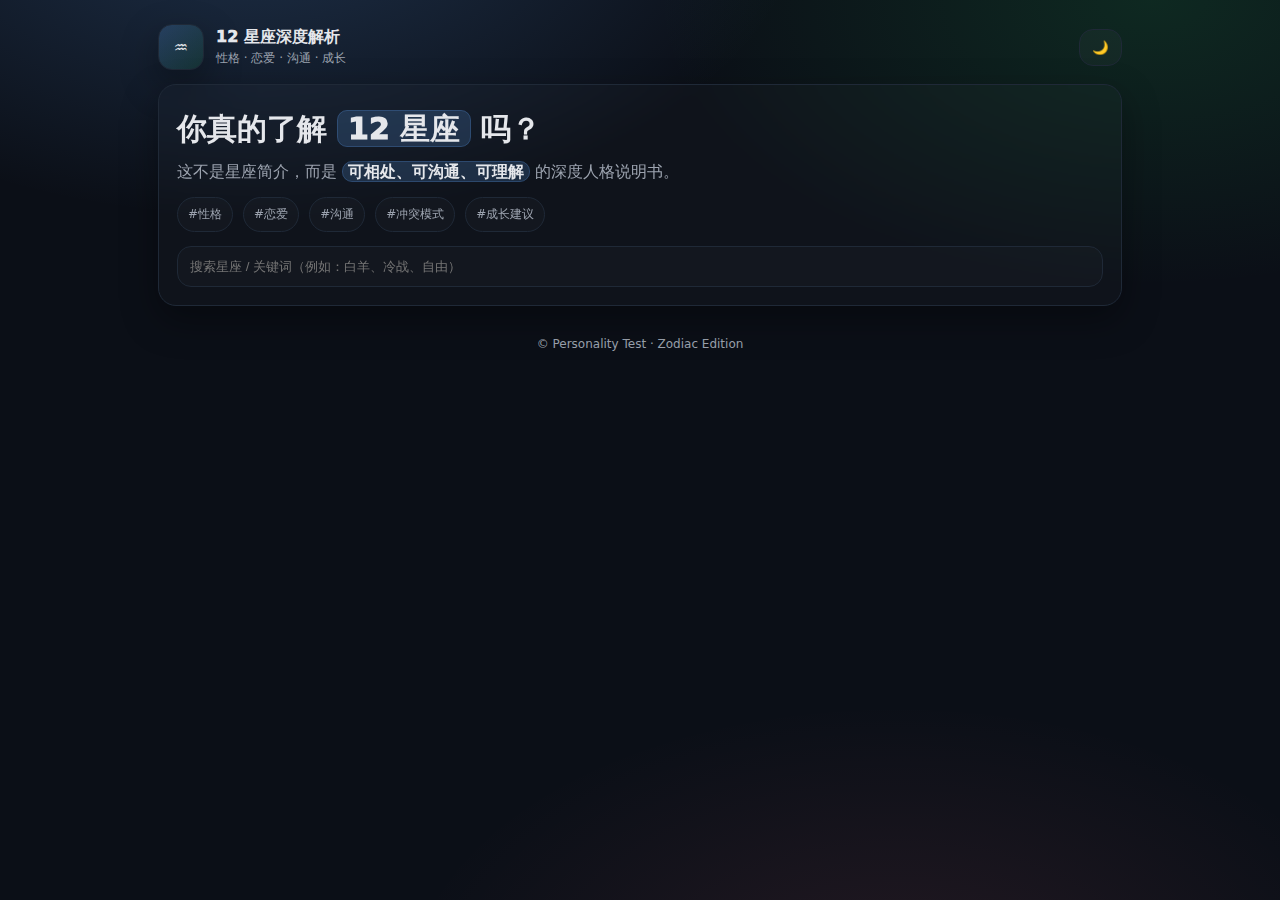
<file: zodiac-12/index.html>
<!DOCTYPE html>
<html lang="zh-Hans">
<head>
  <meta charset="UTF-8" />
  <meta name="viewport" content="width=device-width, initial-scale=1" />
  <title>12 星座深度解析 · Personality Test</title>
  <meta name="description" content="12星座深度心理解析：性格、恋爱、沟通、冲突、工作与相处建议，一次看懂。" />
  <link rel="stylesheet" href="style.css" />
</head>

<script src="zodiac-data.js"></script>
<script src="script.js"></script>
  
<body>
  <div class="wrap">

    <!-- Top Bar -->
    <header class="topbar">
      <div class="brand">
        <div class="logo">♒︎</div>
        <div>
          <div class="title">12 星座深度解析</div>
          <div class="subtitle">性格 · 恋爱 · 沟通 · 成长</div>
        </div>
      </div>
      <button id="btnTheme" class="btn" type="button">🌙</button>
    </header>

    <!-- Hero -->
    <section class="hero">
      <h1>
        你真的了解
        <span class="hl">12 星座</span>
        吗？
      </h1>
      <p>
        这不是星座简介，而是
        <span class="hl">可相处、可沟通、可理解</span>
        的深度人格说明书。
      </p>

      <div class="pillRow">
        <span class="pill">#性格</span>
        <span class="pill">#恋爱</span>
        <span class="pill">#沟通</span>
        <span class="pill">#冲突模式</span>
        <span class="pill">#成长建议</span>
      </div>

      <!-- Toolbar -->
      <div class="toolbar">
        <input
          id="search"
          class="search"
          type="search"
          placeholder="搜索星座 / 关键词（例如：白羊、冷战、自由）"
          autocomplete="off"
        />
      </div>
    </section>

    <!-- Grid -->
    <main>
      <div id="grid" class="grid"></div>
    </main>

    <!-- Footer -->
    <footer class="footer">
      <p class="small muted">
        © <span id="year"></span> Personality Test · Zodiac Edition
      </p>
    </footer>

  </div>

  <!-- ================= Modal ================= -->
  <div id="modal" class="modal hidden" role="dialog" aria-modal="true">
    <div class="modalCard">

      <!-- Modal Top -->
      <div class="modalTop">
        <div class="modalTitle">
          <div id="mEmoji" class="badge">♈︎</div>
          <div>
            <div id="mName" class="mName">白羊座 Aries</div>
            <div id="mDate" class="mDate">3/21 - 4/19 · 火象</div>
          </div>
        </div>
        <button id="btnClose" class="iconBtn" type="button">✕</button>
      </div>

      <!-- Quote -->
      <div id="mQuote" class="mQuote"></div>

      <!-- Tabs -->
      <div class="tabs">
        <button class="tabBtn active" data-tab="overview">总览</button>
        <button class="tabBtn" data-tab="deep">深度性格</button>
        <button class="tabBtn" data-tab="talk">沟通&冲突</button>
        <button class="tabBtn" data-tab="love">恋爱</button>
        <button class="tabBtn" data-tab="work">学业/工作</button>
        <button class="tabBtn" data-tab="tips">相处建议</button>
        <button class="tabBtn" data-tab="match">适配对象</button>
      </div>

      <!-- Panels -->

      <!-- Overview -->
      <div id="panelOverview" class="panel">
        <div class="mGrid">
          <div class="mBox">
            <h3>关键词</h3>
            <div id="mKeywords" class="chips"></div>
          </div>
          <div class="mBox">
            <h3>核心驱动力</h3>
            <p id="mDrive" class="muted"></p>
          </div>
          <div class="mBox">
            <h3>外在 vs 内在</h3>
            <ul id="mOuterInner" class="list"></ul>
          </div>
          <div class="mBox">
            <h3>安全感开关</h3>
            <ul id="mSafety" class="list"></ul>
          </div>
        </div>
      </div>

      <!-- Deep -->
      <div id="panelDeep" class="panel hidden">
        <div class="mGrid">
          <div class="mBox">
            <h3>强项</h3>
            <ul id="mPros" class="list"></ul>
          </div>
          <div class="mBox">
            <h3>盲点</h3>
            <ul id="mCons" class="list"></ul>
          </div>
          <div class="mBox">
            <h3>情绪触发点</h3>
            <ul id="mTriggers" class="list"></ul>
          </div>
          <div class="mBox">
            <h3>状态最好时</h3>
            <ul id="mAtBest" class="list"></ul>
          </div>
        </div>
      </div>

      <!-- Talk -->
      <div id="panelTalk" class="panel hidden">
        <div class="mGrid">
          <div class="mBox">
            <h3>沟通偏好</h3>
            <ul id="mComm" class="list"></ul>
          </div>
          <div class="mBox">
            <h3>冲突模式</h3>
            <ul id="mConflict" class="list"></ul>
          </div>
          <div class="mBox tipBox">
            <h3>快速和解公式</h3>
            <p id="mRepair" class="tip"></p>
          </div>
          <div class="mBox">
            <h3>千万别这样说</h3>
            <ul id="mDontSay" class="list"></ul>
          </div>
        </div>
      </div>

      <!-- Love -->
      <div id="panelLove" class="panel hidden">
        <div class="mGrid">
          <div class="mBox">
            <h3>心动模式</h3>
            <p id="mCrush" class="muted"></p>
          </div>
          <div class="mBox">
            <h3>亲密需求</h3>
            <ul id="mIntimacy" class="list"></ul>
          </div>
          <div class="mBox">
            <h3>恋爱雷区</h3>
            <ul id="mLoveMines" class="list"></ul>
          </div>
          <div class="mBox tipBox">
            <h3>恋爱加分项</h3>
            <p id="mLovePlus" class="tip"></p>
          </div>
        </div>
      </div>

      <!-- Work -->
      <div id="panelWork" class="panel hidden">
        <div class="mGrid">
          <div class="mBox">
            <h3>适合环境</h3>
            <ul id="mEnv" class="list"></ul>
          </div>
          <div class="mBox">
            <h3>高效方法</h3>
            <ul id="mHack" class="list"></ul>
          </div>
          <div class="mBox">
            <h3>容易卡住的点</h3>
            <ul id="mStuck" class="list"></ul>
          </div>
          <div class="mBox tipBox">
            <h3>成长建议</h3>
            <p id="mGrowth" class="tip"></p>
          </div>
        </div>
      </div>

      <!-- Tips -->
      <div id="panelTips" class="panel hidden">
        <div class="mGrid">
          <div class="mBox tipBox">
            <h3>相处总原则</h3>
            <p id="mTips" class="tip"></p>
          </div>
          <div class="mBox">
            <h3>相处 Do</h3>
            <ul id="mDo" class="list"></ul>
          </div>
          <div class="mBox">
            <h3>相处 Don’t</h3>
            <ul id="mDont" class="list"></ul>
          </div>
          <div class="mBox">
            <h3>一句话读懂</h3>
            <p id="mOneLiner" class="muted"></p>
          </div>
        </div>
      </div>

      <!-- Match -->
      <div id="panelMatch" class="panel hidden">
        <div class="mGrid">
          <div class="mBox">
            <h3>更容易合拍</h3>
            <ul id="mMatchGood" class="list"></ul>
          </div>
          <div class="mBox">
            <h3>容易摩擦</h3>
            <ul id="mMatchHard" class="list"></ul>
          </div>
          <div class="mBox tipBox">
            <h3>提醒</h3>
            <p id="mMatchNote" class="tip"></p>
          </div>
        </div>
      </div>

      <!-- Actions -->
      <div class="modalActions">
        <button id="btnCopy" class="primary" type="button">复制分享文案</button>
        <a id="btnWiki" class="ghostLink" href="#" target="_blank" rel="noopener">
          维基百科 ↗
        </a>
      </div>

    </div>
  </div>

  <!-- Scripts -->
  <script src="zodiac-data.js"></script>
  <script src="script.js"></script>

</body>
</html>
</file>
<file: style.css>
/* =========================================================
   Personality Tests - Shared Style
   For: /personality-tests/index.html
========================================================= */

:root{
  --bg:#0b0f17;
  --card:#111827;
  --text:#e5e7eb;
  --muted:#9ca3af;
  --line:#1f2937;

  --shadow: 0 12px 34px rgba(0,0,0,.35);
  --radius: 18px;

  --glow: rgba(90, 168, 255, .18);
  --accent: #7dd3fc;

  --pill-bg: rgba(255,255,255,.06);
  --pill-line: rgba(255,255,255,.10);

  --btn-bg: rgba(255,255,255,.08);
  --btn-line: rgba(255,255,255,.12);

  --input-bg: rgba(255,255,255,.06);
  --input-line: rgba(255,255,255,.12);

  --card-line: rgba(255,255,255,.10);
}

:root[data-theme="light"]{
  --bg:#f6f7fb;
  --card:#ffffff;
  --text:#0f172a;
  --muted:#475569;
  --line:#e5e7eb;

  --shadow: 0 16px 34px rgba(2,8,23,.10);

  --pill-bg: rgba(2,8,23,.04);
  --pill-line: rgba(2,8,23,.10);

  --btn-bg: rgba(2,8,23,.06);
  --btn-line: rgba(2,8,23,.12);

  --input-bg: rgba(2,8,23,.04);
  --input-line: rgba(2,8,23,.14);

  --card-line: rgba(2,8,23,.10);
}

/* ---------- Base ---------- */
*{ box-sizing:border-box; }
html,body{ height:100%; }
body{
  margin:0;
  font-family: ui-sans-serif, system-ui, -apple-system, "Segoe UI", Arial, "PingFang SC",
               "Hiragino Sans GB", "Microsoft YaHei", sans-serif;
  background: radial-gradient(900px 500px at 15% 10%, rgba(64, 204, 255, .18), transparent 60%),
              radial-gradient(900px 500px at 85% 0%, rgba(133, 93, 255, .16), transparent 55%),
              radial-gradient(900px 500px at 50% 110%, rgba(24, 220, 150, .14), transparent 60%),
              var(--bg);
  color: var(--text);
}

a{ color: inherit; text-decoration:none; }
.muted{ color: var(--muted); }
.small{ font-size: 12.5px; }

.wrap{
  width: min(1100px, 100%);
  margin: 0 auto;
  padding: 18px 16px 40px;
}

/* ---------- Topbar ---------- */
.topbar{
  display:flex;
  align-items:center;
  justify-content:space-between;
  gap:12px;
  padding: 12px 12px;
  border: 1px solid var(--card-line);
  border-radius: 22px;
  background: linear-gradient(180deg, rgba(255,255,255,.06), rgba(255,255,255,.03));
  box-shadow: var(--shadow);
  backdrop-filter: blur(10px);
}

.brand{
  display:flex;
  align-items:center;
  gap:12px;
  min-width: 0;
}

.logo{
  width:44px;
  height:44px;
  border-radius: 14px;
  display:grid;
  place-items:center;
  background: rgba(255,255,255,.06);
  border: 1px solid var(--card-line);
  box-shadow: 0 10px 26px rgba(0,0,0,.22);
}

.title{
  font-weight: 900;
  letter-spacing: .2px;
  font-size: 16px;
}

.subtitle{
  font-size: 12.5px;
  color: var(--muted);
  margin-top: 2px;
}

/* ---------- Buttons ---------- */
.btn{
  border: 1px solid var(--btn-line);
  background: var(--btn-bg);
  color: var(--text);
  border-radius: 14px;
  padding: 10px 12px;
  cursor:pointer;
  box-shadow: 0 10px 22px rgba(0,0,0,.18);
  transition: transform .12s ease, background .12s ease;
}
.btn:active{ transform: scale(.98); }

/* ---------- Hero ---------- */
.hero{
  margin-top: 14px;
  padding: 18px 18px;
  border-radius: 22px;
  border: 1px solid var(--card-line);
  background: linear-gradient(180deg, rgba(255,255,255,.06), rgba(255,255,255,.03));
  box-shadow: var(--shadow);
  backdrop-filter: blur(12px);
}

.hero h1{
  margin: 4px 0 10px;
  font-size: clamp(28px, 3.6vw, 44px);
  line-height: 1.1;
  letter-spacing: .2px;
}

.hero p{
  margin: 0 0 12px;
  color: var(--muted);
  line-height: 1.65;
}

.hl{
  display:inline-block;
  padding: 2px 10px;
  border-radius: 12px;
  border: 1px solid rgba(125, 211, 252, .35);
  background: rgba(125, 211, 252, .10);
  color: var(--text);
}

/* ---------- Pills ---------- */
.pillRow{
  display:flex;
  gap:10px;
  flex-wrap:wrap;
  margin: 10px 0 14px;
}

.pill{
  font-size: 12.5px;
  padding: 7px 10px;
  border-radius: 999px;
  border: 1px solid var(--pill-line);
  background: var(--pill-bg);
  color: var(--text);
}

/* ---------- Toolbar ---------- */
.toolbar{
  display:flex;
  gap:10px;
  align-items:center;
  margin-top: 4px;
}

.search{
  width: 100%;
  padding: 12px 14px;
  border-radius: 16px;
  border: 1px solid var(--input-line);
  background: var(--input-bg);
  color: var(--text);
  outline: none;
}
.search::placeholder{ color: rgba(156,163,175,.85); }
:root[data-theme="light"] .search::placeholder{ color: rgba(71,85,105,.75); }

/* ---------- Grid ---------- */
.grid{
  margin-top: 14px;
  display:grid;
  grid-template-columns: repeat(3, minmax(0, 1fr));
  gap: 14px;
}

@media (max-width: 980px){
  .grid{ grid-template-columns: repeat(2, minmax(0, 1fr)); }
}
@media (max-width: 620px){
  .grid{ grid-template-columns: 1fr; }
}

/* ---------- Cards ---------- */
.card{
  position: relative;
  padding: 16px 16px 14px;
  border-radius: 22px;
  border: 1px solid var(--card-line);
  background: rgba(255,255,255,.04);
  box-shadow: 0 16px 34px rgba(0,0,0,.22);
  overflow: hidden;
  transition: transform .12s ease, box-shadow .12s ease, border-color .12s ease;
}
.card:hover{
  transform: translateY(-2px);
  border-color: rgba(125,211,252,.28);
  box-shadow: 0 22px 44px rgba(0,0,0,.28);
}

.cardBadge{
  display:inline-flex;
  align-items:center;
  gap:8px;
  font-size: 12.5px;
  color: var(--muted);
  margin-bottom: 10px;
}

.cardTitle{
  font-weight: 900;
  font-size: 20px;
  letter-spacing: .2px;
  margin-bottom: 6px;
}

.cardDesc{
  color: var(--muted);
  line-height: 1.6;
  font-size: 13.5px;
  margin-bottom: 12px;
}

.tagRow{
  display:flex;
  flex-wrap:wrap;
  gap: 8px;
  margin-bottom: 14px;
}

.tag{
  font-size: 12px;
  padding: 6px 10px;
  border-radius: 999px;
  border: 1px solid rgba(255,255,255,.12);
  background: rgba(255,255,255,.06);
}

:root[data-theme="light"] .tag{
  border: 1px solid rgba(2,8,23,.12);
  background: rgba(2,8,23,.04);
}

.cardBtn{
  display:flex;
  align-items:center;
  justify-content:space-between;
  gap:10px;
  padding: 12px 14px;
  border-radius: 16px;
  border: 1px solid rgba(255,255,255,.12);
  background: rgba(255,255,255,.06);
  font-weight: 900;
  color: var(--text);
  transition: transform .12s ease, background .12s ease;
}
.cardBtn:active{ transform: scale(.99); }

/* ---------- Card Themes (t1~t8) ---------- */
.cardTheme::before{
  content:"";
  position:absolute;
  inset:-2px;
  background: radial-gradient(520px 280px at 20% 0%, rgba(125, 211, 252, .22), transparent 55%),
              radial-gradient(520px 280px at 90% 80%, rgba(167, 139, 250, .18), transparent 55%);
  pointer-events:none;
}

.cardTheme::after{
  content:"";
  position:absolute;
  inset:0;
  border-radius: 22px;
  background: linear-gradient(180deg, rgba(255,255,255,.08), rgba(255,255,255,0));
  opacity:.35;
  pointer-events:none;
}

.cardTheme > *{ position: relative; z-index: 1; }

/* Each theme adds a different tint */
.t1::before{ background: radial-gradient(520px 280px at 15% 0%, rgba(34,211,238,.22), transparent 55%),
                       radial-gradient(520px 280px at 90% 85%, rgba(99,102,241,.18), transparent 55%); }
.t2::before{ background: radial-gradient(520px 280px at 15% 0%, rgba(244,114,182,.22), transparent 55%),
                       radial-gradient(520px 280px at 90% 85%, rgba(251,146,60,.18), transparent 55%); }
.t3::before{ background: radial-gradient(520px 280px at 15% 0%, rgba(125,211,252,.22), transparent 55%),
                       radial-gradient(520px 280px at 90% 85%, rgba(167,139,250,.18), transparent 55%); }
.t4::before{ background: radial-gradient(520px 280px at 15% 0%, rgba(74,222,128,.18), transparent 55%),
                       radial-gradient(520px 280px at 90% 85%, rgba(56,189,248,.16), transparent 55%); }
.t5::before{ background: radial-gradient(520px 280px at 15% 0%, rgba(251,191,36,.18), transparent 55%),
                       radial-gradient(520px 280px at 90% 85%, rgba(34,197,94,.15), transparent 55%); }
.t6::before{ background: radial-gradient(520px 280px at 15% 0%, rgba(251,113,133,.20), transparent 55%),
                       radial-gradient(520px 280px at 90% 85%, rgba(59,130,246,.16), transparent 55%); }
.t7::before{ background: radial-gradient(520px 280px at 15% 0%, rgba(168,85,247,.20), transparent 55%),
                       radial-gradient(520px 280px at 90% 85%, rgba(45,212,191,.15), transparent 55%); }
.t8::before{ background: radial-gradient(520px 280px at 15% 0%, rgba(59,130,246,.20), transparent 55%),
                       radial-gradient(520px 280px at 90% 85%, rgba(34,197,94,.15), transparent 55%); }

/* ---------- Footer ---------- */
.footer{
  margin-top: 16px;
  text-align:center;
  color: var(--muted);
}

/* ---------- Reduce motion ---------- */
@media (prefers-reduced-motion: reduce){
  *{ transition:none !important; }
}
</file>
<file: animal-personality/style.css>
:root{
  --bg:#0b0f17;
  --card:#111827;
  --text:#e5e7eb;
  --muted:#9ca3af;
  --line:#1f2937;
  --primary:#22c55e;
  --primary2:#16a34a;
  --secondary:#334155;
  --shadow: 0 10px 30px rgba(0,0,0,.35);
  --radius: 18px;
}

[data-theme="light"]{
  --bg:#f5f7fb;
  --card:#ffffff;
  --text:#0f172a;
  --muted:#475569;
  --line:#e2e8f0;
  --secondary:#e2e8f0;
  --shadow: 0 10px 30px rgba(2,6,23,.10);
}

*{ box-sizing:border-box; }
html,body{ height:100%; }
body{
  margin:0;
  font-family: ui-sans-serif, system-ui, -apple-system, "PingFang SC","Microsoft YaHei", Arial;
  background: radial-gradient(1200px 600px at 20% -10%, rgba(34,197,94,.25), transparent 55%),
              radial-gradient(900px 500px at 90% 0%, rgba(59,130,246,.18), transparent 50%),
              var(--bg);
  color:var(--text);
}

.wrap{
  max-width: 860px;
  margin: 0 auto;
  padding: 18px;
}

.topbar{
  display:flex;
  align-items:center;
  justify-content:space-between;
  gap:12px;
  margin: 6px 0 14px;
}
.brand{
  display:flex;
  gap:12px;
  align-items:center;
}
.logo{
  width:44px;height:44px;
  display:grid;place-items:center;
  border-radius: 14px;
  background: linear-gradient(135deg, rgba(34,197,94,.22), rgba(59,130,246,.16));
  border:1px solid var(--line);
}
.title{ font-weight:800; letter-spacing:.3px; }
.subtitle{ font-size: 12px; color: var(--muted); margin-top: 2px; }

.card{
  background: rgba(255,255,255,.02);
  border: 1px solid var(--line);
  border-radius: var(--radius);
  box-shadow: var(--shadow);
  padding: 18px;
  backdrop-filter: blur(8px);
}
[data-theme="light"] .card{ background: var(--card); }

h1{ font-size: 28px; margin: 6px 0 8px; }
h2{ font-size: 22px; margin: 10px 0 12px; }
h3{ font-size: 16px; margin: 0 0 10px; }

.muted{ color: var(--muted); line-height:1.6; }
.small{ font-size: 12px; }
.hidden{ display:none !important; }

.pillRow{ display:flex; flex-wrap:wrap; gap:10px; margin: 12px 0 6px; }
.pill{
  font-size: 12px;
  padding: 8px 10px;
  border:1px solid var(--line);
  border-radius: 999px;
  color: var(--muted);
  background: rgba(255,255,255,.02);
}

.ctaRow{
  display:flex;
  gap:10px;
  flex-wrap:wrap;
  margin-top: 14px;
}

button{
  border: 1px solid transparent;
  border-radius: 14px;
  padding: 12px 14px;
  font-weight: 700;
  cursor: pointer;
  color: var(--text);
  background: transparent;
}
button:active{ transform: translateY(1px); }

.primary{
  background: linear-gradient(180deg, var(--primary), var(--primary2));
  color: #052e14;
  border-color: rgba(0,0,0,.05);
}
.secondary{
  background: var(--secondary);
  border-color: var(--line);
}
.ghost{
  border-color: var(--line);
  background: rgba(255,255,255,.02);
}

.how{
  margin-top: 12px;
  border-top: 1px dashed var(--line);
  padding-top: 12px;
}
.how ul{ margin:0; padding-left: 18px; }

.progressRow{
  display:flex;
  align-items:center;
  justify-content:space-between;
  gap:12px;
  margin-bottom: 10px;
}
.progressText{ color: var(--muted); font-size: 13px; }
.progressBar{
  flex:1;
  height: 10px;
  border-radius: 999px;
  border:1px solid var(--line);
  background: rgba(255,255,255,.02);
  overflow:hidden;
}
.progressFill{
  height:100%;
  width: 0%;
  background: linear-gradient(90deg, rgba(34,197,94,.95), rgba(59,130,246,.85));
  border-radius: 999px;
  transition: width .25s ease;
}

.question{ line-height:1.35; }

.options{
  display:grid;
  gap:10px;
  margin-top: 10px;
}
.optionBtn{
  text-align:left;
  padding: 14px 14px;
  border-radius: 16px;
  border:1px solid var(--line);
  background: rgba(255,255,255,.02);
}
.optionBtn:hover{
  border-color: rgba(34,197,94,.55);
}
.optionBtn .optKey{
  display:inline-grid;
  place-items:center;
  width: 28px; height: 28px;
  border-radius: 10px;
  margin-right: 10px;
  font-weight: 900;
  background: rgba(34,197,94,.14);
  border:1px solid rgba(34,197,94,.25);
}

.navRow{
  display:flex;
  justify-content:space-between;
  margin-top: 12px;
  gap:10px;
}

.resultHead{
  display:flex;
  gap:12px;
  align-items:center;
  margin-bottom: 12px;
}
.badge{
  width:56px;height:56px;
  border-radius: 18px;
  display:grid;place-items:center;
  font-size: 30px;
  background: rgba(255,255,255,.02);
  border: 1px solid var(--line);
}
.resultName{ margin: 4px 0 4px; }
.tagline{ color: var(--muted); }

.grid2{
  display:grid;
  grid-template-columns: 1fr;
  gap:10px;
  margin: 10px 0;
}
@media(min-width:720px){
  .grid2{ grid-template-columns: 1fr 1fr; }
}

.box{
  border:1px solid var(--line);
  border-radius: 16px;
  padding: 14px;
  background: rgba(255,255,255,.02);
}
.subtle{ opacity: .95; }

.list{ margin: 0; padding-left: 18px; }
.list li{ margin: 6px 0; color: var(--muted); }

.secondType{
  margin-top: 6px;
  font-weight: 800;
  letter-spacing:.3px;
}

.footer{
  margin: 14px 6px 6px;
  text-align:center;
}
</file>
<file: kid-to-parents-qa/style.css>
:root{
  --bg:#0b0f17;
  --card:#111827;
  --text:#e5e7eb;
  --muted:#9ca3af;
  --line:#1f2937;
  --shadow: 0 10px 30px rgba(0,0,0,.35);
  --radius: 18px;

  --primary:#34d399;
  --primary2:#10b981;
  --secondary:#334155;
}

[data-theme="light"]{
  --bg:#f5faf7;
  --card:#ffffff;
  --text:#0f172a;
  --muted:#475569;
  --line:#e2e8f0;
  --shadow: 0 10px 30px rgba(2,6,23,.10);
  --secondary:#e2e8f0;
}

*{ box-sizing:border-box; }
html,body{ height:100%; }
body{
  margin:0;
  font-family: ui-sans-serif, system-ui, -apple-system, "PingFang SC","Microsoft YaHei", Arial;
  background:
    radial-gradient(1000px 560px at 20% -10%, rgba(52,211,153,.22), transparent 55%),
    radial-gradient(900px 520px at 90% 0%, rgba(96,165,250,.12), transparent 55%),
    var(--bg);
  color:var(--text);
}
.wrap{ max-width: 900px; margin: 0 auto; padding: 18px; }

.topbar{ display:flex; align-items:center; justify-content:space-between; gap:12px; margin: 6px 0 14px; }
.brand{ display:flex; gap:12px; align-items:center; }
.logo{
  width:44px;height:44px; display:grid; place-items:center;
  border-radius: 14px;
  background: linear-gradient(135deg, rgba(52,211,153,.22), rgba(96,165,250,.12));
  border:1px solid var(--line);
}
.title{ font-weight: 950; letter-spacing:.2px; }
.subtitle{ font-size: 12px; color: var(--muted); margin-top: 2px; }

.card{
  background: rgba(255,255,255,.02);
  border:1px solid var(--line);
  border-radius: var(--radius);
  box-shadow: var(--shadow);
  padding: 18px;
  backdrop-filter: blur(8px);
}
[data-theme="light"] .card{ background: var(--card); }

h1{ font-size: 28px; margin: 6px 0 8px; }
h2{ font-size: 22px; margin: 10px 0 12px; }
h3{ font-size: 16px; margin: 0 0 10px; }

.muted{ color: var(--muted); line-height:1.65; }
.small{ font-size: 12px; }
.hidden{ display:none !important; }

.pillRow{ display:flex; flex-wrap:wrap; gap:10px; margin: 12px 0 6px; }
.pill{
  font-size: 12px;
  padding: 8px 10px;
  border:1px solid var(--line);
  border-radius: 999px;
  color: var(--muted);
  background: rgba(255,255,255,.02);
}
.ctaRow{ display:flex; gap:10px; flex-wrap:wrap; margin-top: 14px; }

button{
  border: 1px solid transparent;
  border-radius: 14px;
  padding: 12px 14px;
  font-weight: 900;
  cursor: pointer;
  color: var(--text);
  background: transparent;
}
button:active{ transform: translateY(1px); }
.primary{
  background: linear-gradient(180deg, var(--primary), var(--primary2));
  color: #052e1a;
}
.secondary{ background: var(--secondary); border-color: var(--line); }
.ghost{ border-color: var(--line); background: rgba(255,255,255,.02); }

.how{ margin-top: 12px; border-top: 1px dashed var(--line); padding-top: 12px; }
.how ul{ margin:0; padding-left: 18px; }

.progressRow{ display:flex; align-items:center; justify-content:space-between; gap:12px; margin-bottom: 10px; }
.progressText{ color: var(--muted); font-size: 13px; }
.progressBar{
  flex:1; height: 10px; border-radius: 999px;
  border:1px solid var(--line);
  background: rgba(255,255,255,.02);
  overflow:hidden;
}
.progressFill{
  height:100%; width:0%;
  background: linear-gradient(90deg, rgba(52,211,153,.95), rgba(96,165,250,.75));
  border-radius: 999px;
  transition: width .25s ease;
}

.question{ line-height:1.35; }
.options{ display:grid; gap:10px; margin-top: 10px; }
.optionBtn{
  text-align:left;
  padding: 14px 14px;
  border-radius: 16px;
  border:1px solid var(--line);
  background: rgba(255,255,255,.02);
}
.optionBtn:hover{ border-color: rgba(52,211,153,.55); }
.optionBtn .optKey{
  display:inline-grid; place-items:center;
  width: 28px; height: 28px;
  border-radius: 10px;
  margin-right: 10px;
  font-weight: 950;
  background: rgba(52,211,153,.14);
  border:1px solid rgba(52,211,153,.25);
}

.openBox{ margin-top: 12px; }
.openInput, .report{
  width:100%;
  background: rgba(255,255,255,.02);
  border:1px solid var(--line);
  border-radius: 14px;
  color: var(--text);
  padding: 12px;
  outline: none;
  font-size: 14px;
  line-height: 1.6;
}
[data-theme="light"] .openInput,
[data-theme="light"] .report{
  background: #fff;
}

.navRow{ display:flex; justify-content:space-between; margin-top: 12px; gap:10px; }

.resultHead{ display:flex; gap:12px; align-items:center; margin-bottom: 10px; }
.badge{
  width:56px;height:56px; border-radius: 18px;
  display:grid;place-items:center; font-size: 30px;
  background: rgba(255,255,255,.02);
  border:1px solid var(--line);
}
.resultName{ margin: 4px 0 4px; }
.tagline{ color: var(--muted); }

.grid2{ display:grid; grid-template-columns: 1fr; gap:10px; margin: 10px 0; }
@media(min-width:760px){ .grid2{ grid-template-columns: 1fr 1fr; } }

.box{
  border:1px solid var(--line);
  border-radius: 16px;
  padding: 14px;
  background: rgba(255,255,255,.02);
}
.subtle{ opacity:.97; }
.list{ margin: 0; padding-left: 18px; }
.list li{ margin: 6px 0; color: var(--muted); }

.footer{ margin: 14px 6px 6px; text-align:center; }
</file>
<file: kids-qa/style.css>
:root{
  --bg:#0b0f17;
  --card:#111827;
  --text:#e5e7eb;
  --muted:#9ca3af;
  --line:#1f2937;
  --shadow:0 10px 30px rgba(0,0,0,.35);
  --radius:18px;

  --primary:#fb7185;
  --primary2:#db2777;
  --accent:#60a5fa;
  --secondary:#334155;
}

[data-theme="light"]{
  --bg:#fff7fb;
  --card:#ffffff;
  --text:#0f172a;
  --muted:#475569;
  --line:#e2e8f0;
  --shadow:0 10px 30px rgba(2,6,23,.10);
  --secondary:#e2e8f0;
}

*{box-sizing:border-box}
html,body{height:100%}
body{
  margin:0;
  font-family: ui-sans-serif, system-ui, -apple-system, "PingFang SC","Microsoft YaHei", Arial;
  color:var(--text);
  background:
    radial-gradient(980px 560px at 20% -10%, rgba(251,113,133,.22), transparent 55%),
    radial-gradient(900px 520px at 90% 0%, rgba(96,165,250,.14), transparent 55%),
    var(--bg);
}

.wrap{max-width:860px;margin:0 auto;padding:18px}

.topbar{display:flex;align-items:center;justify-content:space-between;gap:12px;margin:6px 0 14px}
.brand{display:flex;gap:12px;align-items:center}
.logo{
  width:44px;height:44px;border-radius:14px;
  display:grid;place-items:center;
  background: linear-gradient(135deg, rgba(251,113,133,.22), rgba(96,165,250,.14));
  border:1px solid var(--line);
}
.title{font-weight:950}
.subtitle{font-size:12px;color:var(--muted);margin-top:2px}

.card{
  background: rgba(255,255,255,.02);
  border:1px solid var(--line);
  border-radius:var(--radius);
  box-shadow:var(--shadow);
  padding:18px;
  backdrop-filter: blur(8px);
}
[data-theme="light"] .card{ background: var(--card); }

h1{font-size:28px;margin:6px 0 8px}
h2{font-size:22px;margin:10px 0 12px}
h3{font-size:16px;margin:0 0 10px}

.muted{color:var(--muted);line-height:1.65}
.small{font-size:12px}
.hidden{display:none !important}

.pillRow{display:flex;flex-wrap:wrap;gap:10px;margin:12px 0 6px}
.pill{
  font-size:12px;padding:8px 10px;border-radius:999px;
  border:1px solid var(--line);color:var(--muted);
  background:rgba(255,255,255,.02);
}

.ctaRow{display:flex;gap:10px;flex-wrap:wrap;margin-top:14px}

button{
  border:1px solid transparent;
  border-radius:14px;
  padding:12px 14px;
  font-weight:900;
  cursor:pointer;
  background:transparent;
  color:var(--text);
}
button:active{transform:translateY(1px)}
.primary{
  background:linear-gradient(180deg,var(--primary),var(--primary2));
  color:#2a0616;
}
.secondary{background:var(--secondary);border-color:var(--line)}
.ghost{border-color:var(--line);background:rgba(255,255,255,.02)}

.how{margin-top:12px;border-top:1px dashed var(--line);padding-top:12px}
.how ul{margin:0;padding-left:18px}

.progressRow{display:flex;align-items:center;justify-content:space-between;gap:12px;margin-bottom:10px}
.progressText{color:var(--muted);font-size:13px}
.progressBar{
  flex:1;height:10px;border-radius:999px;border:1px solid var(--line);
  background:rgba(255,255,255,.02);overflow:hidden;
}
.progressFill{
  height:100%;width:0%;
  background: linear-gradient(90deg, rgba(251,113,133,.95), rgba(96,165,250,.75));
  border-radius:999px;
  transition:width .25s ease;
}

.question{line-height:1.35}
.options{display:grid;gap:10px;margin-top:10px}
.optionBtn{
  text-align:left;
  padding:14px 14px;
  border-radius:16px;
  border:1px solid var(--line);
  background:rgba(255,255,255,.02);
}
.optionBtn:hover{border-color:rgba(251,113,133,.55)}
.optionBtn .optKey{
  display:inline-grid;place-items:center;
  width:28px;height:28px;border-radius:10px;
  margin-right:10px;font-weight:950;
  background:rgba(251,113,133,.14);
  border:1px solid rgba(251,113,133,.25);
}

.navRow{display:flex;justify-content:space-between;margin-top:12px;gap:10px}

.resultHead{display:flex;gap:12px;align-items:center;margin-bottom:10px}
.badge{
  width:56px;height:56px;border-radius:18px;
  display:grid;place-items:center;font-size:30px;
  border:1px solid var(--line);
  background:rgba(255,255,255,.02);
}
.tagline{color:var(--muted)}
.resultName{margin:4px 0 4px}

.grid2{display:grid;grid-template-columns:1fr;gap:10px;margin:10px 0}
@media(min-width:720px){.grid2{grid-template-columns:1fr 1fr}}

.box{
  border:1px solid var(--line);
  border-radius:16px;
  padding:14px;
  background:rgba(255,255,255,.02);
}
.list{margin:0;padding-left:18px}
.list li{margin:6px 0;color:var(--muted)}

.quote{
  background: linear-gradient(135deg, rgba(251,113,133,.12), rgba(96,165,250,.10));
  border-style:dashed;
}
.letter{
  margin-top:10px;
  font-weight:900;
  line-height:1.55;
  white-space:pre-wrap;
}

.footer{margin:14px 6px 6px;text-align:center}
</file>
<file: love-personality/style.css>
:root{
  --bg:#0b0f17;
  --card:#111827;
  --text:#e5e7eb;
  --muted:#9ca3af;
  --line:#1f2937;

  --pink:#fb7185;     /* rose-400 */
  --pink2:#f43f5e;    /* rose-500 */
  --lav:#a78bfa;      /* violet-400 */
  --mint:#34d399;     /* emerald-400 */

  --secondary:#334155;
  --shadow: 0 10px 30px rgba(0,0,0,.35);
  --radius: 18px;
}

[data-theme="light"]{
  --bg:#fff7fb;
  --card:#ffffff;
  --text:#0f172a;
  --muted:#475569;
  --line:#f1d5df;
  --secondary:#fde2ea;
  --shadow: 0 10px 30px rgba(2,6,23,.10);
}

*{ box-sizing:border-box; }
html,body{ height:100%; }
body{
  margin:0;
  font-family: ui-sans-serif, system-ui, -apple-system, "PingFang SC","Microsoft YaHei", Arial;
  background:
    radial-gradient(900px 500px at 20% -10%, rgba(244,63,94,.26), transparent 55%),
    radial-gradient(900px 500px at 90% 0%, rgba(167,139,250,.18), transparent 55%),
    var(--bg);
  color:var(--text);
}

.wrap{ max-width: 860px; margin: 0 auto; padding: 18px; }

.topbar{
  display:flex; align-items:center; justify-content:space-between;
  gap:12px; margin: 6px 0 14px;
}
.brand{ display:flex; gap:12px; align-items:center; }
.logo{
  width:44px;height:44px; display:grid;place-items:center;
  border-radius: 14px;
  background: linear-gradient(135deg, rgba(244,63,94,.22), rgba(167,139,250,.16));
  border:1px solid var(--line);
}
.title{ font-weight:900; letter-spacing:.3px; }
.subtitle{ font-size: 12px; color: var(--muted); margin-top: 2px; }

.card{
  background: rgba(255,255,255,.02);
  border: 1px solid var(--line);
  border-radius: var(--radius);
  box-shadow: var(--shadow);
  padding: 18px;
  backdrop-filter: blur(8px);
}
[data-theme="light"] .card{ background: var(--card); }

h1{ font-size: 28px; margin: 6px 0 8px; }
h2{ font-size: 22px; margin: 10px 0 12px; }
h3{ font-size: 16px; margin: 0 0 10px; }

.muted{ color: var(--muted); line-height:1.6; }
.small{ font-size: 12px; }
.hidden{ display:none !important; }

.pillRow{ display:flex; flex-wrap:wrap; gap:10px; margin: 12px 0 6px; }
.pill{
  font-size: 12px; padding: 8px 10px;
  border:1px solid var(--line);
  border-radius: 999px;
  color: var(--muted);
  background: rgba(255,255,255,.02);
}

.ctaRow{ display:flex; gap:10px; flex-wrap:wrap; margin-top: 14px; }

button{
  border: 1px solid transparent;
  border-radius: 14px;
  padding: 12px 14px;
  font-weight: 800;
  cursor: pointer;
  color: var(--text);
  background: transparent;
}
button:active{ transform: translateY(1px); }

.primary{
  background: linear-gradient(180deg, var(--pink), var(--pink2));
  color: #3b0717;
  border-color: rgba(0,0,0,.05);
}
.secondary{ background: var(--secondary); border-color: var(--line); }
.ghost{ border-color: var(--line); background: rgba(255,255,255,.02); }

.how{ margin-top: 12px; border-top: 1px dashed var(--line); padding-top: 12px; }
.how ul{ margin:0; padding-left: 18px; }

.progressRow{ display:flex; align-items:center; justify-content:space-between; gap:12px; margin-bottom: 10px; }
.progressText{ color: var(--muted); font-size: 13px; }
.progressBar{
  flex:1; height: 10px; border-radius: 999px; border:1px solid var(--line);
  background: rgba(255,255,255,.02); overflow:hidden;
}
.progressFill{
  height:100%; width:0%;
  background: linear-gradient(90deg, rgba(244,63,94,.95), rgba(167,139,250,.90));
  border-radius: 999px;
  transition: width .25s ease;
}

.question{ line-height:1.35; }

.options{ display:grid; gap:10px; margin-top: 10px; }
.optionBtn{
  text-align:left;
  padding: 14px 14px;
  border-radius: 16px;
  border:1px solid var(--line);
  background: rgba(255,255,255,.02);
}
.optionBtn:hover{ border-color: rgba(244,63,94,.55); }
.optionBtn .optKey{
  display:inline-grid; place-items:center;
  width: 28px; height: 28px;
  border-radius: 10px;
  margin-right: 10px;
  font-weight: 900;
  background: rgba(244,63,94,.16);
  border:1px solid rgba(244,63,94,.25);
}

.navRow{ display:flex; justify-content:space-between; margin-top: 12px; gap:10px; }

.resultHead{ display:flex; gap:12px; align-items:center; margin-bottom: 8px; }
.badge{
  width:56px;height:56px; border-radius: 18px;
  display:grid;place-items:center; font-size: 30px;
  background: rgba(255,255,255,.02);
  border: 1px solid var(--line);
}
.resultName{ margin: 4px 0 4px; }
.tagline{ color: var(--muted); }

.sparkle{ text-align:center; margin: 8px 0 12px; letter-spacing: 3px; opacity:.9; }

.grid2{ display:grid; grid-template-columns: 1fr; gap:10px; margin: 10px 0; }
@media(min-width:720px){ .grid2{ grid-template-columns: 1fr 1fr; } }

.box{
  border:1px solid var(--line);
  border-radius: 16px;
  padding: 14px;
  background: rgba(255,255,255,.02);
}
.subtle{ opacity:.96; }
.list{ margin: 0; padding-left: 18px; }
.list li{ margin: 6px 0; color: var(--muted); }

.bars{ display:grid; gap:10px; margin-top: 10px; }
.barRow{ display:grid; gap:6px; }
.barTop{ display:flex; justify-content:space-between; gap:10px; font-weight:800; }
.barTop span{ color: var(--muted); font-weight:700; }
.barTrack{
  height: 12px; border-radius: 999px; border:1px solid var(--line);
  background: rgba(255,255,255,.02); overflow:hidden;
}
.barFill{
  height:100%; width:0%;
  border-radius: 999px;
  background: linear-gradient(90deg, rgba(244,63,94,.95), rgba(167,139,250,.9), rgba(52,211,153,.9));
  transition: width .45s ease;
}

.matchLine{ font-size: 18px; font-weight: 900; margin-top: 6px; }
.match{ border-style: dashed; }

.secondType{ margin-top: 6px; font-weight: 900; letter-spacing:.2px; }

.quote{
  background: linear-gradient(135deg, rgba(244,63,94,.10), rgba(167,139,250,.10));
}
.quoteText{
  font-size: 16px;
  font-weight: 900;
  margin-top: 8px;
  line-height: 1.35;
}

.footer{ margin: 14px 6px 6px; text-align:center; }
.foot{ margin-top: 12px; }
</file>
<file: ocean-assessment/style.css>
:root{
  --bg:#070b12;
  --card:#0f1625;
  --text:#e5e7eb;
  --muted:#9ca3af;
  --line:#1e2a40;
  --shadow: 0 18px 38px rgba(0,0,0,.35);
  --radius: 18px;

  --primary:#60a5fa;   /* 蓝 */
  --primary2:#2563eb;  /* 深蓝 */
  --accent:#34d399;    /* 绿 */
  --secondary:#1f2a44;
}

[data-theme="light"]{
  --bg:#f6f8fc;
  --card:#ffffff;
  --text:#0b1220;
  --muted:#475569;
  --line:#e6ecf5;
  --shadow: 0 18px 38px rgba(2,6,23,.10);
  --secondary:#eaf0fb;
}

*{ box-sizing:border-box; }
html,body{ height:100%; }
body{
  margin:0;
  font-family: ui-sans-serif, system-ui, -apple-system, "PingFang SC","Microsoft YaHei", Arial;
  color: var(--text);
  background:
    radial-gradient(1000px 600px at 20% -10%, rgba(96,165,250,.20), transparent 55%),
    radial-gradient(900px 520px at 90% 0%, rgba(52,211,153,.12), transparent 55%),
    var(--bg);
}

.wrap{ max-width: 900px; margin: 0 auto; padding: 18px; }

.topbar{
  display:flex; align-items:center; justify-content:space-between;
  gap:12px; margin: 6px 0 14px;
}
.brand{ display:flex; gap:12px; align-items:center; }
.logo{
  width:44px;height:44px; display:grid;place-items:center;
  border-radius: 14px;
  background: linear-gradient(135deg, rgba(96,165,250,.22), rgba(52,211,153,.16));
  border:1px solid var(--line);
}
.title{ font-weight:900; letter-spacing:.3px; }
.subtitle{ font-size: 12px; color: var(--muted); margin-top: 2px; }

.card{
  background: rgba(255,255,255,.02);
  border: 1px solid var(--line);
  border-radius: var(--radius);
  box-shadow: var(--shadow);
  padding: 18px;
  backdrop-filter: blur(8px);
}
[data-theme="light"] .card{ background: var(--card); }

h1{ font-size: 28px; margin: 6px 0 8px; }
h2{ font-size: 22px; margin: 10px 0 12px; }
h3{ font-size: 16px; margin: 0 0 10px; }

.muted{ color: var(--muted); line-height:1.65; }
.small{ font-size: 12px; }
.hidden{ display:none !important; }

.pillRow{ display:flex; flex-wrap:wrap; gap:10px; margin: 12px 0 6px; }
.pill{
  font-size: 12px; padding: 8px 10px;
  border:1px solid var(--line);
  border-radius: 999px;
  color: var(--muted);
  background: rgba(255,255,255,.02);
}

.ctaRow{ display:flex; gap:10px; flex-wrap:wrap; margin-top: 14px; }

button{
  border: 1px solid transparent;
  border-radius: 14px;
  padding: 12px 14px;
  font-weight: 800;
  cursor: pointer;
  color: var(--text);
  background: transparent;
}
button:active{ transform: translateY(1px); }

.primary{
  background: linear-gradient(180deg, var(--primary), var(--primary2));
  color: #07142b;
  border-color: rgba(0,0,0,.05);
}
.secondary{ background: var(--secondary); border-color: var(--line); }
.ghost{ border-color: var(--line); background: rgba(255,255,255,.02); }

.how{ margin-top: 12px; border-top: 1px dashed var(--line); padding-top: 12px; }
.how ul{ margin:0; padding-left: 18px; }

.progressRow{ display:flex; align-items:center; justify-content:space-between; gap:12px; margin-bottom: 10px; }
.progressText{ color: var(--muted); font-size: 13px; }
.progressBar{
  flex:1; height: 10px; border-radius: 999px; border:1px solid var(--line);
  background: rgba(255,255,255,.02); overflow:hidden;
}
.progressFill{
  height:100%; width:0%;
  background: linear-gradient(90deg, rgba(96,165,250,.95), rgba(52,211,153,.85));
  border-radius: 999px;
  transition: width .25s ease;
}

.metaRow{ display:flex; align-items:center; gap:10px; margin: 8px 0 4px; }
.dimBadge{
  width: 30px; height: 30px;
  display:grid; place-items:center;
  border-radius: 10px;
  border:1px solid var(--line);
  background: rgba(255,255,255,.02);
  font-weight: 900;
}

.question{ line-height:1.35; margin-top: 8px; }

.likert{ margin-top: 10px; }
.likertLabels{
  display:grid;
  grid-template-columns: repeat(5, 1fr);
  gap:8px;
  margin-bottom: 8px;
}
.likertBtns{
  display:grid;
  grid-template-columns: repeat(5, 1fr);
  gap:10px;
}
.lbtn{
  padding: 14px 10px;
  border-radius: 16px;
  border:1px solid var(--line);
  background: rgba(255,255,255,.02);
  font-weight: 900;
}
.lbtn:hover{ border-color: rgba(96,165,250,.55); }
.lbtn.active{
  border-color: rgba(52,211,153,.9);
  box-shadow: 0 0 0 3px rgba(52,211,153,.12) inset;
}

.navRow{ display:flex; justify-content:space-between; margin-top: 12px; gap:10px; }

.resultHead{ display:flex; gap:12px; align-items:center; margin-bottom: 10px; }
.badge{
  width:56px;height:56px; border-radius: 18px;
  display:grid;place-items:center; font-size: 26px;
  background: rgba(255,255,255,.02);
  border: 1px solid var(--line);
}
.resultName{ margin: 4px 0 4px; }
.tagline{ color: var(--muted); }

.box{
  border:1px solid var(--line);
  border-radius: 16px;
  padding: 14px;
  background: rgba(255,255,255,.02);
}
.subtle{ opacity:.97; }

.grid2{ display:grid; grid-template-columns: 1fr; gap:10px; margin: 10px 0; }
@media(min-width:760px){ .grid2{ grid-template-columns: 1fr 1fr; } }

.list{ margin: 0; padding-left: 18px; }
.list li{ margin: 6px 0; color: var(--muted); }

.bars{ display:grid; gap:12px; margin-top: 10px; }
.barRow{ display:grid; gap:7px; }
.barTop{ display:flex; justify-content:space-between; gap:10px; font-weight:900; }
.barTop span{ color: var(--muted); font-weight:800; }

.barTrack{
  height: 12px; border-radius: 999px; border:1px solid var(--line);
  background: rgba(255,255,255,.02); overflow:hidden;
}
.barFill{
  height:100%; width:0%;
  border-radius: 999px;
  background: linear-gradient(90deg, rgba(96,165,250,.95), rgba(52,211,153,.90));
  transition: width .55s ease;
}

.footNote{ margin-top: 10px; }

.dimCards{ display:grid; gap:10px; }
.dimCard{
  border:1px solid var(--line);
  border-radius: 16px;
  padding: 14px;
  background: rgba(255,255,255,.02);
}
.dimHead{ display:flex; justify-content:space-between; gap:10px; align-items:center; }
.dimHead strong{ font-weight: 950; }
.dimLevel{
  padding: 6px 10px;
  border-radius: 999px;
  border:1px solid var(--line);
  color: var(--muted);
  font-weight: 900;
  font-size: 12px;
}

.quote{
  background: linear-gradient(135deg, rgba(96,165,250,.12), rgba(52,211,153,.10));
}
.quoteText{
  margin-top: 8px;
  font-weight: 900;
  line-height: 1.4;
}

.footer{ margin: 14px 6px 6px; text-align:center; }
</file>
<file: parenting-style/style.css>
:root{
  --bg:#0b0f17;
  --card:#111827;
  --text:#e5e7eb;
  --muted:#9ca3af;
  --line:#1f2937;
  --shadow: 0 10px 30px rgba(0,0,0,.35);
  --radius: 18px;

  --primary:#34d399;  /* 温柔绿 */
  --primary2:#10b981;
  --accent:#60a5fa;
  --secondary:#334155;
}

[data-theme="light"]{
  --bg:#f5faf7;
  --card:#ffffff;
  --text:#0f172a;
  --muted:#475569;
  --line:#e2e8f0;
  --shadow: 0 10px 30px rgba(2,6,23,.10);
  --secondary:#e2e8f0;
}

*{ box-sizing:border-box; }
html,body{ height:100%; }
body{
  margin:0;
  font-family: ui-sans-serif, system-ui, -apple-system, "PingFang SC","Microsoft YaHei", Arial;
  background:
    radial-gradient(1000px 560px at 20% -10%, rgba(52,211,153,.22), transparent 55%),
    radial-gradient(900px 520px at 90% 0%, rgba(96,165,250,.14), transparent 55%),
    var(--bg);
  color:var(--text);
}

.wrap{ max-width: 860px; margin: 0 auto; padding: 18px; }

.topbar{ display:flex; align-items:center; justify-content:space-between; gap:12px; margin: 6px 0 14px; }
.brand{ display:flex; gap:12px; align-items:center; }
.logo{
  width:44px;height:44px; display:grid; place-items:center;
  border-radius: 14px;
  background: linear-gradient(135deg, rgba(52,211,153,.22), rgba(96,165,250,.14));
  border:1px solid var(--line);
}
.title{ font-weight: 950; letter-spacing:.2px; }
.subtitle{ font-size: 12px; color: var(--muted); margin-top: 2px; }

.card{
  background: rgba(255,255,255,.02);
  border:1px solid var(--line);
  border-radius: var(--radius);
  box-shadow: var(--shadow);
  padding: 18px;
  backdrop-filter: blur(8px);
}
[data-theme="light"] .card{ background: var(--card); }

h1{ font-size: 28px; margin: 6px 0 8px; }
h2{ font-size: 22px; margin: 10px 0 12px; }
h3{ font-size: 16px; margin: 0 0 10px; }

.muted{ color: var(--muted); line-height:1.65; }
.small{ font-size: 12px; }
.hidden{ display:none !important; }

.pillRow{ display:flex; flex-wrap:wrap; gap:10px; margin: 12px 0 6px; }
.pill{
  font-size: 12px;
  padding: 8px 10px;
  border:1px solid var(--line);
  border-radius: 999px;
  color: var(--muted);
  background: rgba(255,255,255,.02);
}

.ctaRow{ display:flex; gap:10px; flex-wrap:wrap; margin-top: 14px; }

button{
  border: 1px solid transparent;
  border-radius: 14px;
  padding: 12px 14px;
  font-weight: 900;
  cursor: pointer;
  color: var(--text);
  background: transparent;
}
button:active{ transform: translateY(1px); }

.primary{
  background: linear-gradient(180deg, var(--primary), var(--primary2));
  color: #052e1a;
  border-color: rgba(0,0,0,.05);
}
.secondary{ background: var(--secondary); border-color: var(--line); }
.ghost{ border-color: var(--line); background: rgba(255,255,255,.02); }

.how{ margin-top: 12px; border-top: 1px dashed var(--line); padding-top: 12px; }
.how ul{ margin:0; padding-left: 18px; }

.progressRow{ display:flex; align-items:center; justify-content:space-between; gap:12px; margin-bottom: 10px; }
.progressText{ color: var(--muted); font-size: 13px; }
.progressBar{
  flex:1;
  height: 10px;
  border-radius: 999px;
  border:1px solid var(--line);
  background: rgba(255,255,255,.02);
  overflow:hidden;
}
.progressFill{
  height:100%;
  width:0%;
  background: linear-gradient(90deg, rgba(52,211,153,.95), rgba(96,165,250,.85));
  border-radius: 999px;
  transition: width .25s ease;
}

.question{ line-height:1.35; }

.options{ display:grid; gap:10px; margin-top: 10px; }
.optionBtn{
  text-align:left;
  padding: 14px 14px;
  border-radius: 16px;
  border:1px solid var(--line);
  background: rgba(255,255,255,.02);
}
.optionBtn:hover{ border-color: rgba(52,211,153,.55); }
.optionBtn .optKey{
  display:inline-grid;
  place-items:center;
  width: 28px; height: 28px;
  border-radius: 10px;
  margin-right: 10px;
  font-weight: 950;
  background: rgba(52,211,153,.14);
  border:1px solid rgba(52,211,153,.25);
}

.navRow{ display:flex; justify-content:space-between; margin-top: 12px; gap:10px; }

.resultHead{ display:flex; gap:12px; align-items:center; margin-bottom: 10px; }
.badge{
  width:56px;height:56px;
  border-radius: 18px;
  display:grid;place-items:center;
  font-size: 30px;
  background: rgba(255,255,255,.02);
  border:1px solid var(--line);
}
.resultName{ margin: 4px 0 4px; }
.tagline{ color: var(--muted); }

.grid2{ display:grid; grid-template-columns: 1fr; gap:10px; margin: 10px 0; }
@media(min-width:720px){ .grid2{ grid-template-columns: 1fr 1fr; } }

.box{
  border:1px solid var(--line);
  border-radius: 16px;
  padding: 14px;
  background: rgba(255,255,255,.02);
}
.subtle{ opacity:.97; }
.list{ margin: 0; padding-left: 18px; }
.list li{ margin: 6px 0; color: var(--muted); }

.tipBox{
  background: linear-gradient(135deg, rgba(52,211,153,.10), rgba(96,165,250,.08));
  border-style: dashed;
}
.tipText{
  font-weight: 950;
  line-height: 1.4;
}

.secondType{ margin-top: 6px; font-weight: 950; letter-spacing:.2px; }

.footer{ margin: 14px 6px 6px; text-align:center; }
</file>
<file: teen-vibe/style.css>
:root{
  --bg:#0b0f17;
  --card:#111827;
  --text:#e5e7eb;
  --muted:#9ca3af;
  --line:#1f2937;
  --shadow:0 10px 30px rgba(0,0,0,.35);
  --radius:18px;

  --primary:#60a5fa;
  --primary2:#2563eb;
  --accent:#fb7185;
  --secondary:#334155;
}

[data-theme="light"]{
  --bg:#f6f8ff;
  --card:#ffffff;
  --text:#0f172a;
  --muted:#475569;
  --line:#e2e8f0;
  --shadow:0 10px 30px rgba(2,6,23,.10);
  --secondary:#e2e8f0;
}

*{box-sizing:border-box}
html,body{height:100%}
body{
  margin:0;
  font-family: ui-sans-serif, system-ui, -apple-system, "PingFang SC","Microsoft YaHei", Arial;
  color:var(--text);
  background:
    radial-gradient(1000px 560px at 20% -10%, rgba(96,165,250,.22), transparent 55%),
    radial-gradient(900px 520px at 90% 0%, rgba(251,113,133,.12), transparent 55%),
    var(--bg);
}

.wrap{max-width:860px;margin:0 auto;padding:18px}

.topbar{display:flex;align-items:center;justify-content:space-between;gap:12px;margin:6px 0 14px}
.brand{display:flex;gap:12px;align-items:center}
.logo{
  width:44px;height:44px;border-radius:14px;
  display:grid;place-items:center;
  background: linear-gradient(135deg, rgba(96,165,250,.22), rgba(251,113,133,.12));
  border:1px solid var(--line);
}
.title{font-weight:950}
.subtitle{font-size:12px;color:var(--muted);margin-top:2px}

.card{
  background: rgba(255,255,255,.02);
  border:1px solid var(--line);
  border-radius:var(--radius);
  box-shadow:var(--shadow);
  padding:18px;
  backdrop-filter: blur(8px);
}
[data-theme="light"] .card{ background: var(--card); }

h1{font-size:28px;margin:6px 0 8px}
h2{font-size:22px;margin:10px 0 12px}
h3{font-size:16px;margin:0 0 10px}

.muted{color:var(--muted);line-height:1.65}
.small{font-size:12px}
.hidden{display:none !important}

.pillRow{display:flex;flex-wrap:wrap;gap:10px;margin:12px 0 6px}
.pill{
  font-size:12px;padding:8px 10px;border-radius:999px;
  border:1px solid var(--line);color:var(--muted);
  background: rgba(255,255,255,.02);
}

.ctaRow{display:flex;gap:10px;flex-wrap:wrap;margin-top:14px}

button{
  border:1px solid transparent;
  border-radius:14px;
  padding:12px 14px;
  font-weight:900;
  cursor:pointer;
  background:transparent;
  color:var(--text);
}
button:active{transform:translateY(1px)}
.primary{
  background:linear-gradient(180deg,var(--primary),var(--primary2));
  color:#07142b;
}
.secondary{background:var(--secondary);border-color:var(--line)}
.ghost{border-color:var(--line);background:rgba(255,255,255,.02)}

.how{margin-top:12px;border-top:1px dashed var(--line);padding-top:12px}
.how ul{margin:0;padding-left:18px}

.progressRow{display:flex;align-items:center;justify-content:space-between;gap:12px;margin-bottom:10px}
.progressText{color:var(--muted);font-size:13px}
.progressBar{
  flex:1;height:10px;border-radius:999px;border:1px solid var(--line);
  background:rgba(255,255,255,.02);overflow:hidden;
}
.progressFill{
  height:100%;width:0%;
  background: linear-gradient(90deg, rgba(96,165,250,.95), rgba(251,113,133,.70));
  border-radius:999px;
  transition:width .25s ease;
}

.options{display:grid;gap:10px;margin-top:10px}
.optionBtn{
  text-align:left;
  padding:14px 14px;
  border-radius:16px;
  border:1px solid var(--line);
  background:rgba(255,255,255,.02);
}
.optionBtn:hover{border-color:rgba(96,165,250,.55)}
.optionBtn .optKey{
  display:inline-grid;place-items:center;
  width:28px;height:28px;border-radius:10px;
  margin-right:10px;font-weight:950;
  background:rgba(96,165,250,.14);
  border:1px solid rgba(96,165,250,.25);
}

.navRow{display:flex;justify-content:space-between;margin-top:12px;gap:10px}

.resultHead{display:flex;gap:12px;align-items:center;margin-bottom:10px}
.badge{
  width:56px;height:56px;border-radius:18px;
  display:grid;place-items:center;font-size:30px;
  border:1px solid var(--line);
  background:rgba(255,255,255,.02);
}
.tagline{color:var(--muted)}
.resultName{margin:4px 0 4px}

.grid2{display:grid;grid-template-columns:1fr;gap:10px;margin:10px 0}
@media(min-width:720px){.grid2{grid-template-columns:1fr 1fr}}

.box{
  border:1px solid var(--line);
  border-radius:16px;
  padding:14px;
  background:rgba(255,255,255,.02);
}
.subtle{opacity:.97}
.list{margin:0;padding-left:18px}
.list li{margin:6px 0;color:var(--muted)}

.quote{
  background: linear-gradient(135deg, rgba(96,165,250,.12), rgba(251,113,133,.10));
  border-style:dashed;
}
.quoteText{margin-top:8px;font-weight:950;line-height:1.4}

.footer{margin:14px 6px 6px;text-align:center}
</file>
<file: zodiac-12/style.css>
:root{
  --bg:#0b0f17;
  --card:#111827;
  --text:#e5e7eb;
  --muted:#9ca3af;
  --line:#1f2937;
  --shadow: 0 14px 36px rgba(0,0,0,.35);
  --radius: 18px;

  --p1:#60a5fa;
  --p2:#22c55e;
  --hot:#fb7185;
}

[data-theme="light"]{
  --bg:#f5f7fb;
  --card:#ffffff;
  --text:#0f172a;
  --muted:#475569;
  --line:#e2e8f0;
  --shadow: 0 14px 36px rgba(2,6,23,.10);
}

*{box-sizing:border-box}
html,body{height:100%}
body{
  margin:0;
  font-family: ui-sans-serif, system-ui, -apple-system, "PingFang SC","Microsoft YaHei", Arial;
  color:var(--text);
  background:
    radial-gradient(1000px 560px at 20% -10%, rgba(96,165,250,.22), transparent 55%),
    radial-gradient(900px 520px at 90% 0%, rgba(34,197,94,.14), transparent 55%),
    radial-gradient(900px 520px at 70% 110%, rgba(251,113,133,.10), transparent 55%),
    var(--bg);
}

.wrap{max-width:1000px;margin:0 auto;padding:18px}

.topbar{display:flex;align-items:center;justify-content:space-between;gap:12px;margin:6px 0 14px}
.brand{display:flex;gap:12px;align-items:center}
.logo{
  width:46px;height:46px;border-radius:14px;
  display:grid;place-items:center;
  background: linear-gradient(135deg, rgba(96,165,250,.22), rgba(34,197,94,.12));
  border:1px solid var(--line);
  box-shadow: var(--shadow);
}
.title{font-weight:950}
.subtitle{font-size:12px;color:var(--muted);margin-top:2px}

.btn{
  padding:10px 12px;border-radius:14px;
  border:1px solid var(--line);
  background:rgba(255,255,255,.03);
  color:var(--text);
  cursor:pointer;font-weight:900;
}

.hero{
  border:1px solid var(--line);
  border-radius:var(--radius);
  background:rgba(255,255,255,.02);
  box-shadow:var(--shadow);
  padding:18px;
  backdrop-filter: blur(8px);
}
[data-theme="light"] .hero{ background: var(--card); }

h1{margin:6px 0 8px;font-size:30px}
h3{margin:0 0 10px;font-size:16px}
p{margin:0;color:var(--muted);line-height:1.7}
.muted{color:var(--muted)}
.small{font-size:12px}

.hl{
  padding:0 .32em;border-radius:10px;
  background: rgba(96,165,250,.18);
  border:1px solid rgba(96,165,250,.22);
  font-weight:950;color:var(--text);
}

.pillRow{display:flex;gap:10px;flex-wrap:wrap;margin-top:12px}
.pill{
  font-size:12px;padding:8px 10px;border-radius:999px;
  border:1px solid var(--line);color:var(--muted);
  background:rgba(255,255,255,.02);
}

.toolbar{display:flex;gap:10px;flex-wrap:wrap;margin-top:14px;align-items:center}
.search{
  flex:1; min-width: 220px;
  padding:12px 12px;
  border-radius:14px;
  border:1px solid var(--line);
  background:rgba(255,255,255,.02);
  color:var(--text);
  outline:none;
}
[data-theme="light"] .search{ background:#fff; }

.seg{
  display:flex; gap:8px; flex-wrap:wrap;
  padding:8px; border-radius:16px;
  border:1px solid var(--line);
  background: rgba(255,255,255,.02);
}
.segBtn{
  padding:10px 12px;border-radius:14px;
  border:1px solid var(--line);
  background:rgba(255,255,255,.02);
  color:var(--text);
  cursor:pointer;font-weight:900;
}
.segBtn.active{
  border-color: rgba(96,165,250,.45);
  background: linear-gradient(135deg, rgba(96,165,250,.18), rgba(34,197,94,.10));
}

.grid{margin-top:14px;display:grid;gap:12px}
@media(min-width:820px){.grid{grid-template-columns:repeat(4,1fr)}}
@media(min-width:560px) and (max-width:819px){.grid{grid-template-columns:repeat(2,1fr)}}

.card{
  border:1px solid var(--line);
  border-radius:var(--radius);
  background:rgba(255,255,255,.02);
  box-shadow: var(--shadow);
  padding:14px;
  cursor:pointer;
  transition: transform .2s ease, border-color .2s ease, box-shadow .2s ease;
  min-height: 140px;
}
[data-theme="light"] .card{ background: var(--card); }
.card:hover{
  transform: translateY(-5px);
  border-color: rgba(96,165,250,.40);
  box-shadow: 0 22px 48px rgba(0,0,0,.35);
}
[data-theme="light"] .card:hover{
  box-shadow: 0 22px 48px rgba(2,6,23,.14);
}

.cardTop{display:flex;align-items:center;justify-content:space-between}
.zEmoji{
  width:40px;height:40px;border-radius:14px;
  display:grid;place-items:center;
  border:1px solid var(--line);
  background: rgba(255,255,255,.02);
  font-size: 20px;
}
.zName{font-weight:950;margin-top:10px}
.zMeta{font-size:12px;color:var(--muted);margin-top:4px}
.zElem{font-size:12px;margin-top:10px;display:inline-flex;gap:8px;align-items:center}
.dot{width:8px;height:8px;border-radius:999px}
.dot.fire{background:#fb7185}
.dot.earth{background:#fbbf24}
.dot.air{background:#60a5fa}
.dot.water{background:#22c55e}

.modal{
  position:fixed; inset:0;
  display:grid; place-items:center;
  background: rgba(0,0,0,.55);
  padding: 18px;
  z-index: 9999;
}
.modal.hidden{display:none}
.modalCard{
  width: min(920px, 100%);
  border-radius: 22px;
  border:1px solid var(--line);
  background: rgba(17,24,39,.92);
  box-shadow: 0 30px 70px rgba(0,0,0,.45);
  padding: 16px;
}
[data-theme="light"] .modalCard{
  background: rgba(255,255,255,.98);
}

.modalTop{display:flex;align-items:center;justify-content:space-between;gap:12px}
.modalTitle{display:flex;gap:12px;align-items:center}
.badge{
  width:52px;height:52px;border-radius:18px;
  display:grid;place-items:center;font-size:26px;
  border:1px solid var(--line);
  background: rgba(255,255,255,.02);
}
.mName{font-weight:950;font-size:18px}
.mDate{color:var(--muted);font-size:12px;margin-top:3px}

.iconBtn{
  border:1px solid var(--line);
  background: rgba(255,255,255,.02);
  color: var(--text);
  border-radius: 14px;
  padding: 10px 12px;
  cursor:pointer;
  font-weight: 950;
}

.mQuote{
  margin: 12px 0 10px;
  border:1px dashed var(--line);
  border-radius: 16px;
  padding: 12px;
  color: var(--text);
  background: linear-gradient(135deg, rgba(96,165,250,.10), rgba(34,197,94,.08));
  line-height: 1.6;
  font-weight: 900;
}

.mGrid{display:grid;gap:10px;margin-top:10px}
@media(min-width:820px){.mGrid{grid-template-columns:repeat(2,1fr)}}

.mBox{
  border:1px solid var(--line);
  border-radius: 16px;
  padding: 12px;
  background: rgba(255,255,255,.02);
}
.chips{display:flex;flex-wrap:wrap;gap:8px}
.chip{
  font-size:12px;
  padding:6px 8px;
  border-radius: 999px;
  border:1px solid var(--line);
  background: rgba(255,255,255,.02);
  color: var(--muted);
}
.list{margin:0;padding-left:18px}
.list li{margin:6px 0;color:var(--muted)}

.tipBox{
  background: linear-gradient(135deg, rgba(34,197,94,.10), rgba(96,165,250,.08));
  border-style:dashed;
}
.tip{margin:0;color:var(--text);font-weight:950;line-height:1.55}

.modalActions{
  display:flex;justify-content:space-between;align-items:center;gap:12px;
  margin-top: 12px; flex-wrap:wrap;
}
.primary{
  border:1px solid rgba(0,0,0,.08);
  background: linear-gradient(180deg, rgba(34,197,94,.95), rgba(16,185,129,.95));
  color: #052e1a;
  padding: 12px 14px;
  border-radius: 16px;
  cursor:pointer;
  font-weight: 950;
}
.ghostLink{
  color: var(--text);
  text-decoration:none;
  border:1px solid var(--line);
  padding: 10px 12px;
  border-radius: 14px;
  background: rgba(255,255,255,.02);
}
.footer{margin:14px 6px 6px;text-align:center}
</file>
